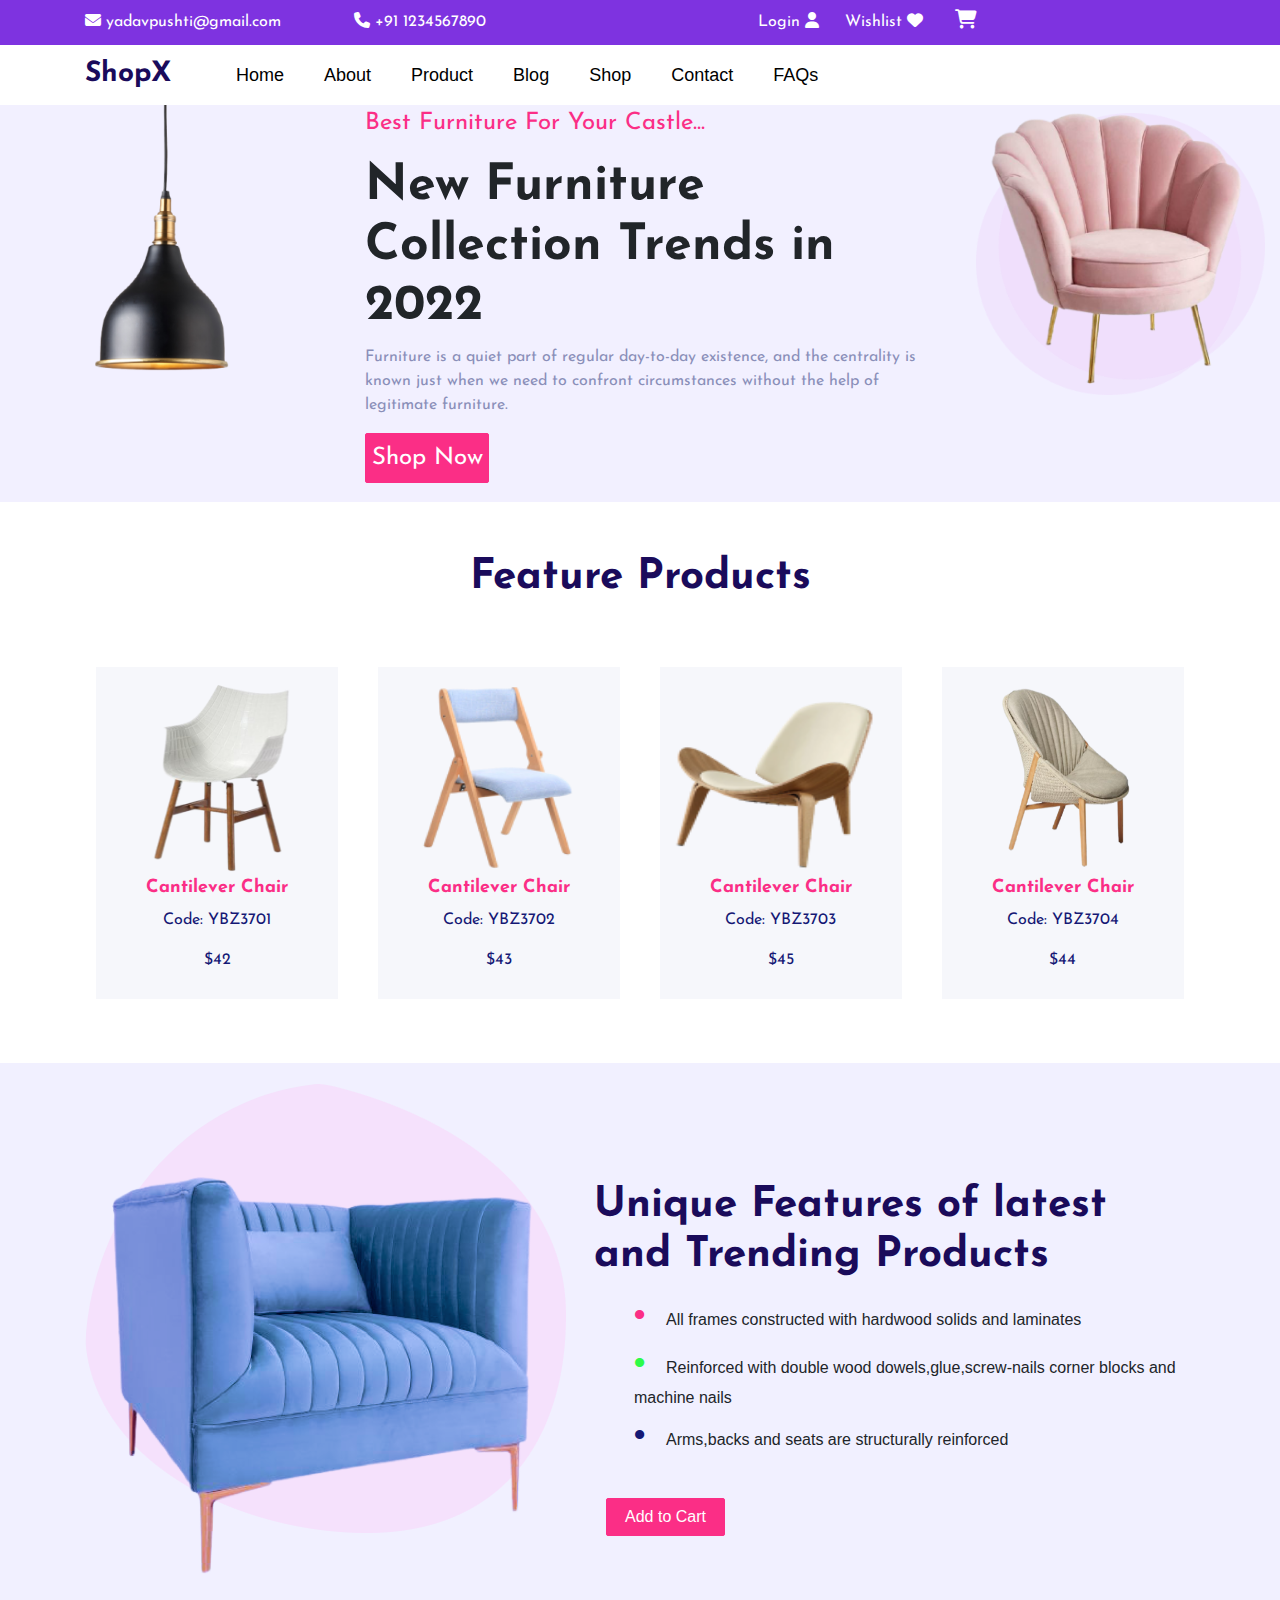
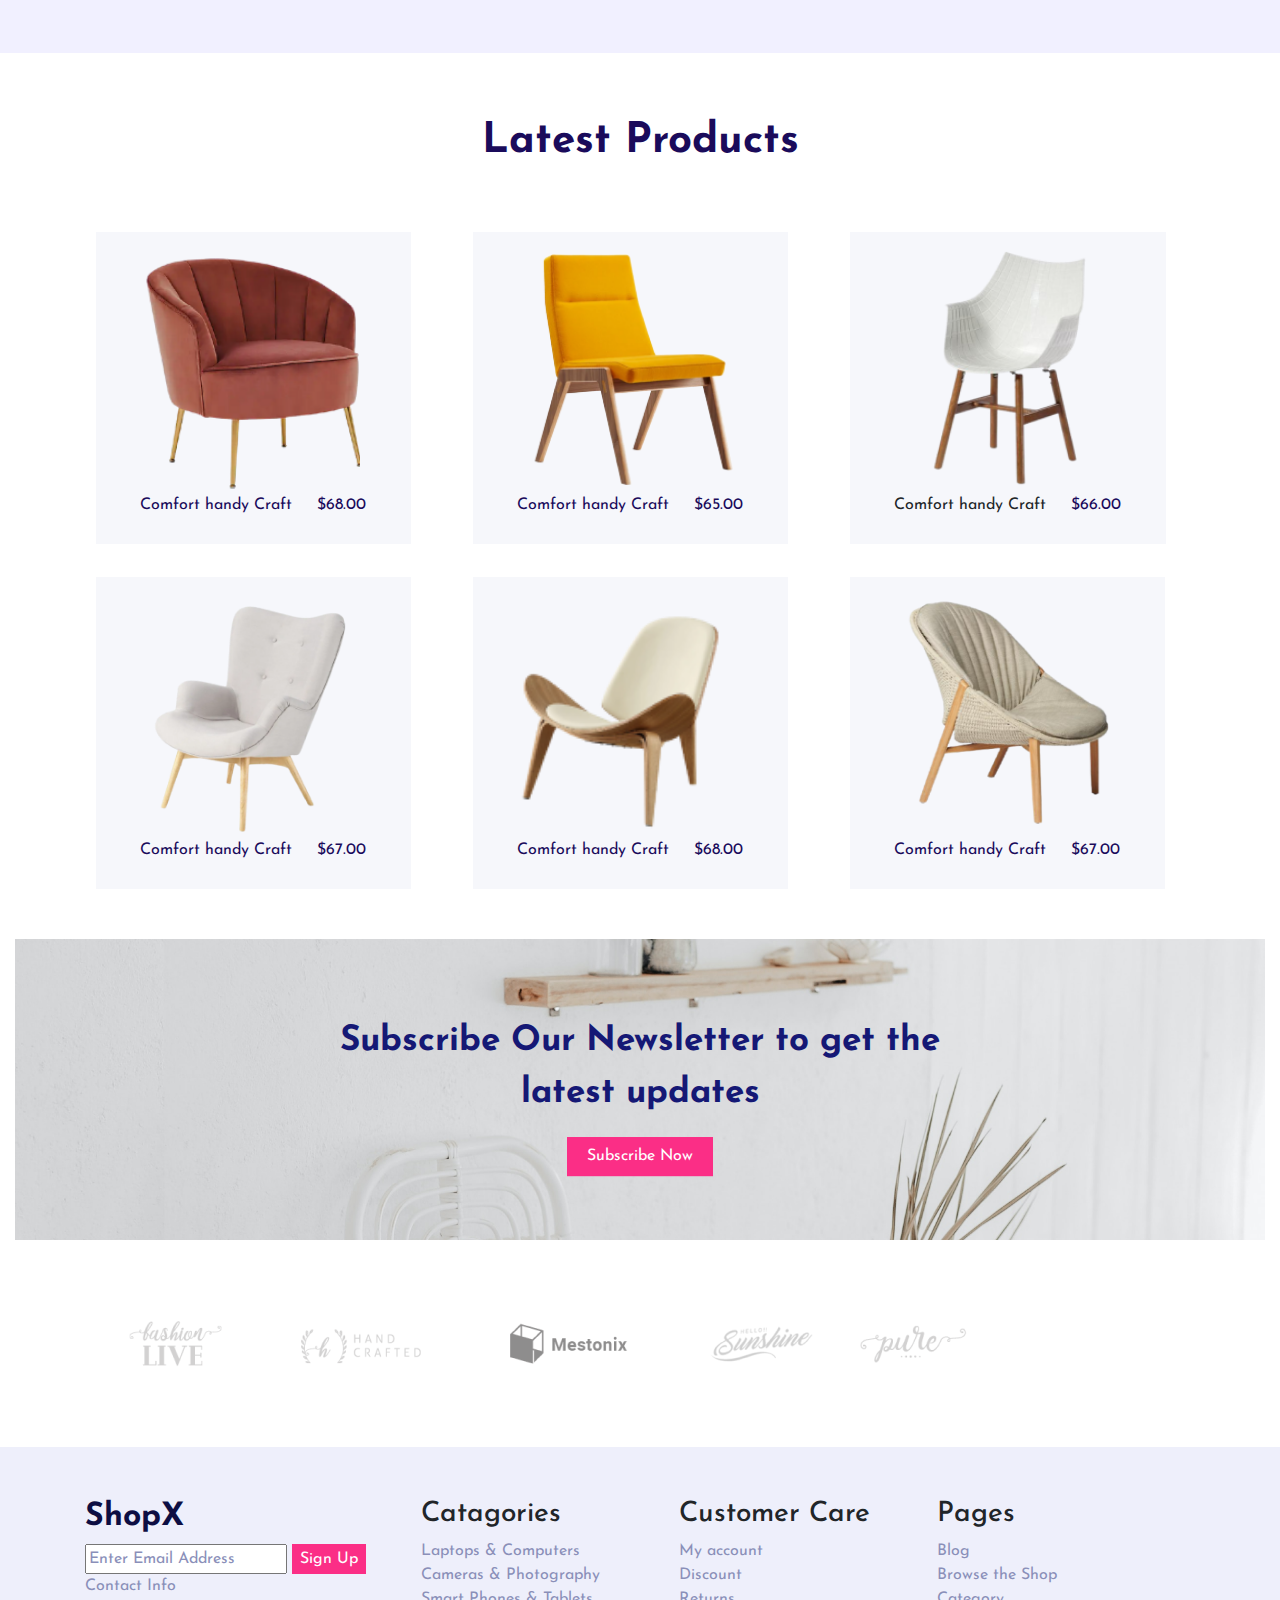
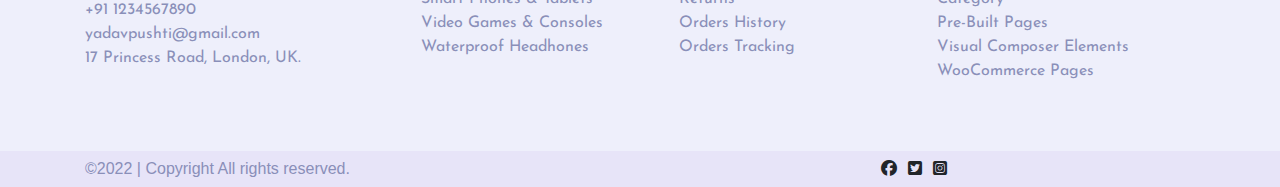
<file: index.html>
<!DOCTYPE html>
    <html lang="en">

    <head>
        <meta charset="UTF-8">
        <meta http-equiv="X-UA-Compatible" content="IE=edge">
        <meta name="viewport" content="width=device-width, initial-scale=1.0">
        <link rel="stylesheet" href="https://cdnjs.cloudflare.com/ajax/libs/font-awesome/6.1.1/css/all.min.css">
        <link rel="stylesheet" href="./styles/style.css">
        <link rel="stylesheet" href="styles/mediaQuery.css">
        <link rel="preconnect" href="https://fonts.googleapis.com">
        <link rel="preconnect" href="https://fonts.gstatic.com" crossorigin>
        <link href="https://fonts.googleapis.com/css2?family=Josefin+Sans&display=swap" rel="stylesheet">
        <link rel="stylesheet" href="https://cdn.jsdelivr.net/npm/bootstrap@4.4.1/dist/css/bootstrap.min.css"
            integrity="sha384-Vkoo8x4CGsO3+Hhxv8T/Q5PaXtkKtu6ug5TOeNV6gBiFeWPGFN9MuhOf23Q9Ifjh" crossorigin="anonymous">
        <title>ShopX</title>
    </head>

    <body>





        
        <div class="navbar-top-main">
            <div class="container">
                <div class="navbar-top">
                    <div class="navbar-top-left">
                        <div class="navbar-top-items item-1">
                            <i class="fa-solid fa-envelope"></i>
                            yadavpushti@gmail.com
                        </div>
                        <div class="navbar-top-items item-2">
                            <i class="fa-solid fa-phone"></i>
                            +91 1234567890
                        </div>
                    </div>
                    <div class="navbar-top-right">
                        <div class="navbar-top-items login">
                            <a href="myaccount.html">Login</a>
                            <i class="fa fa-user" aria-hidden="true"></i>
                        </div>
                        <div class="navbar-top-items wishlist">
                            Wishlist
                            <i class="fa-solid fa-heart"></i>
                        </div>
                        <div class="navbar-top-items cart">
                            <a href="shoppingCart.html"><i class="fa-solid fa-cart-shopping"></i></a>
                        </div>
                    </div>
                </div>
            </div>
        </div>


        <div class="nav-media">
            <a href="index.html" id="active" class="active">ShopX</a>
            <div id="myLinks">
                <a href="aboutUs.html">Home</a>
                <a href="aboutUs.html">About</a>
                <a href="shopGrid.html">Product</a>
                <a href="blog.html">Blog</a>
                <a href="shoppingList.html"> Shop </a>
                <a href="contactUs.html"> Contact</a>
                <a href="faq.html">FAQs</a>
            </div>
            <a href="javascript:void(0);" class="icon" onclick="myFunction()">
            <i class="fa fa-bars"></i>
            </a>
        </div>


        <nav class="navbar-bottom-main">
            <div class="container navbar-bottom">
                <div class="navbar-heading">
                    <a href="index.html"><h3>ShopX</h3></a>
                </div>
                <div class="navbar-bottom-left">
                        <ul>
                            <li><a href="index.html">Home</a></li>
                            <li><a href="aboutUs.html">About</a></li>
                            <li> <a href="shopGrid.html"> Product</a></li>
                            <li>  <a href="blog.html">Blog </a> </li>
                            <li> <a href="shoppingList.html"> Shop </a></li>
                            <li> <a href="contactUs.html"> Contact </a></li>
                            <li><a href="faq.html">FAQs</a></li>
                        </ul>
                </div>
                
            </div>
        </nav>




        <!------------------------------------- MAIN SECTION---------------------------->
        <div class="main">
            <div class="container-fluid main-items">
                <div class="main-lamp">
                    <img max-width="100%" height="300px" src="./assets/images/image 32.png" alt="">
                </div>
                <div class="main-content">
                    <p class="main-para1">Best Furniture For Your Castle...</p>
                    <h2>New Furniture Collection Trends in 2022</h2>
                    <p class="main-para2">Furniture is a quiet part of regular day-to-day existence, and the centrality is
                        known just when
                        we need to confront circumstances without the help of legitimate furniture.</p>
                    <a href="shoppingList.html"><button>Shop Now</button></a>
                </div>
                <div class="main-chair">
                    <img id="pink-chair" max-width="550px" max-height="500px" width="100%" height="100%"
                        src="./assets/images/Shell-Shaped-Armchair-Pink-Velvet-Fabric-One-Seater-Sofa-for-Living-Room 1.png"
                        alt="">
                </div>
            </div>
        </div>


        <!--------------------------- FEATURE PRODUCTS------------------ -->
        <div class="feature-products">
            <h2>Feature Products</h2>
            <div class="container feature-products-items">

                <div class="products products-left">
                    <img width="220px" height="200px" src="./assets/images/lp3.png" alt="">
                    <h3>Cantilever Chair</h3>
                    <p>Code: YBZ3701</p>
                    <p>$42</p>
                </div>
                <div class="products products-left">
                    <img width="220px" height="200px" src="./assets/images/image 1169.png" alt="">
                    <h3>Cantilever Chair</h3>
                    <p>Code: YBZ3702</p>
                    <p>$43</p>
                </div>
                <div class="products products-right">
                    <img width="220px" height="200px" src="./assets/images/lp5.png" alt="">
                    <h3>Cantilever Chair</h3>
                    <p>Code: YBZ3703</p>
                    <p>$45</p>
                </div>
                <div class="products products-right">
                    <img width="220px" height="200px" src="./assets/images/lp6.png" alt="">
                    <h3>Cantilever Chair</h3>
                    <p>Code: YBZ3704</p>
                    <p>$44</p>
                </div>

            </div>
        </div>



        <!---------------------------------- UNIQUE FEATURES ------------------------------------->
        <div class="unique-features">
            <div class="container unique-feature-items">
                <div class="uf-image">
                    <img src="./assets/images/Home-Stylish-Club-Sofa-Chair-Pleated-Sofa-Armchair-with-Golden-Legs 1.png"
                        alt="">
                </div>
                <div class="uf-details">
                    <h2>Unique Features of latest and Trending Products</h2>
                    <ul>
                        <li id="bullet1">All frames constructed with hardwood solids and laminates</li>
                        <li id="bullet2">Reinforced with double wood dowels,glue,screw-nails corner blocks and machine nails
                        </li>
                        <li id="bullet3">Arms,backs and seats are structurally reinforced</li>
                    </ul><br>
                    <button>Add to Cart</button>
                </div>
            </div>
        </div>


        <!---------------------------------- LATEST PRODUCTS------------------------ -->
        <div class="latest-products">
            <h2>Latest Products</h2>
            <div class="container latest-products-items">
                <div class="lp-items">
                    <div class="products1 lp-items1">
                        <div class="lp-img">
                            <img src="./assets/images/lp1.png" alt="">

                        </div>
                        <div class="lp-text">
                            <div class="lp-text-name">
                                <p>Comfort handy Craft</p>
                            </div>
                            <div class="lp-text-price">
                                <p>$68.00</p>
                            </div>
                        </div>
                    </div>
                    <div class="products1 lp-items1">
                        <div class="lp-img">
                            <img src="./assets/images/lp2.png" alt="">

                        </div>
                        <div class="lp-text">
                            <div class="lp-text-name">
                                <p>Comfort handy Craft</p>
                            </div>
                            <div class="lp-text-price">
                                <p>$65.00</p>
                            </div>
                        </div>

                    </div>
                    <div class="products1 lp-items2">
                        <div class="lp-img">
                            <img src="./assets/images/lp3.png" alt="">

                        </div>
                        <div class="lp-text">
                            <div class="fp-text-name">
                                <p>Comfort handy Craft</p>
                            </div>
                            <div class="lp-text-price">
                                <p>$66.00</p>
                            </div>
                        </div>

                    </div>
                </div>
                <div class="lp-items">
                    <div class="products2 lp-items2">
                        <div class="lp-img">
                            <img src="./assets/images/lp4.png" alt="">

                        </div>
                        <div class="lp-text">
                            <div class="lp-text-name">
                                <p>Comfort handy Craft</p>
                            </div>
                            <div class="lp-text-price">
                                <p>$67.00</p>
                            </div>
                        </div>

                    </div>
                    <div class="products2 lp-items3">
                        <div class="lp-img">
                            <img src="./assets/images/lp5.png" alt="">

                        </div>
                        <div class="lp-text">
                            <div class="lp-text-name">
                                <p>Comfort handy Craft</p>
                            </div>
                            <div class="lp-text-price">
                                <p>$68.00</p>
                            </div>
                        </div>

                    </div>
                    <div class="products2 lp-items3">
                        <div class="lp-img">
                            <img src="./assets/images/lp6.png" alt="">

                        </div>
                        <div class="lp-text">
                            <div class="lp-text-name">
                                <p>Comfort handy Craft</p>
                            </div>
                            <div class="lp-text-price">
                                <p>$67.00</p>
                            </div>
                        </div>

                    </div>
                </div>


            </div>
        </div>

        <div class="newsletter">
            <div class="container-fluid newsletter-items">
                <img src="./assets/images/newsletter (1).png" alt="">
                <div class="centered newsletter-text">
                    <p>Subscribe Our Newsletter to get the latest updates</p>
                    <button>Subscribe Now</button>
                </div>
            </div>
        </div>

        <!------------------------------------- HOME PAGE BOTTOM------------------------------------------------------ -->
        <div class="home-bottom">
            <div class="container home-last-image">
                <img style="max-width: 100%;" src="./assets/images/image 1174.png" alt="">
            </div>

        </div>



        <!----------------------------------- FOOTER ---------------------------------->
        <div class="top-footer">
            <div class="container footer-items">
                <div class="footer1">
                    <h1>ShopX</h1>
                    <ul class="footer-list">
                        <li><input type="text" id="name" value="Enter Email Address">
                            <input id="footer-btn" class="sign-up" type="button" value="Sign Up">
                        </li>
                        <li>Contact Info</li>
                        <li>+91 1234567890</li>
                        <li>yadavpushti@gmail.com</li>
                        <li>17 Princess Road, London, UK.</li>
                    </ul>
                </div>
                <div class="footer2">
                    <h3>Catagories</h3>
                    <ul class="footer-list">
                        <li>Laptops & Computers</li>
                        <li>Cameras & Photography</li>
                        <li>Smart Phones & Tablets</li>
                        <li>Video Games & Consoles</li>
                        <li>Waterproof Headhones</li>
                    </ul>
                </div>
                <div class="footer3">
                    <h3>Customer Care</h3>
                    <ul class="footer-list">
                        <li>My account</li>
                        <li>Discount</li>
                        <li>Returns</li>
                        <li>Orders History</li>
                        <li>Orders Tracking</li>
                    </ul>
                </div>
                <div class="footer4">
                    <h3>Pages</h3>
                    <ul class="footer-list">
                        <li>Blog</li>
                        <li>Browse the Shop</li>
                        <li>Category</li>
                        <li>Pre-Built Pages</li>
                        <li>Visual Composer Elements</li>
                        <li>WooCommerce Pages</li>
                    </ul>
                </div>
            </div>
        </div>

        <footer class="footer">
            <div class="container footer-bottom-items">
                <div class="fb1">
                    <span>&copy;2022 | Copyright All rights reserved.</span>
                </div>
                <div class="fb2">
                    <i class="fa-brands fa-facebook"></i>

                    <!-- Twitter -->
                    <i class="fa-brands fa-twitter-square"></i>

                    <!-- Google -->
                    <i class="fa-brands fa-instagram-square"></i>
                </div>

            </div>

        </footer>

        <!--------------------------- HAMBURGER ----------------------------- -->

        <script>
            function myFunction() {
            var x = document.getElementById("myLinks");
            if (x.style.display === "block") {
                x.style.display = "none";
            } else {
                x.style.display = "block";
            }
            }
            </script>
            

    </body>
</file>
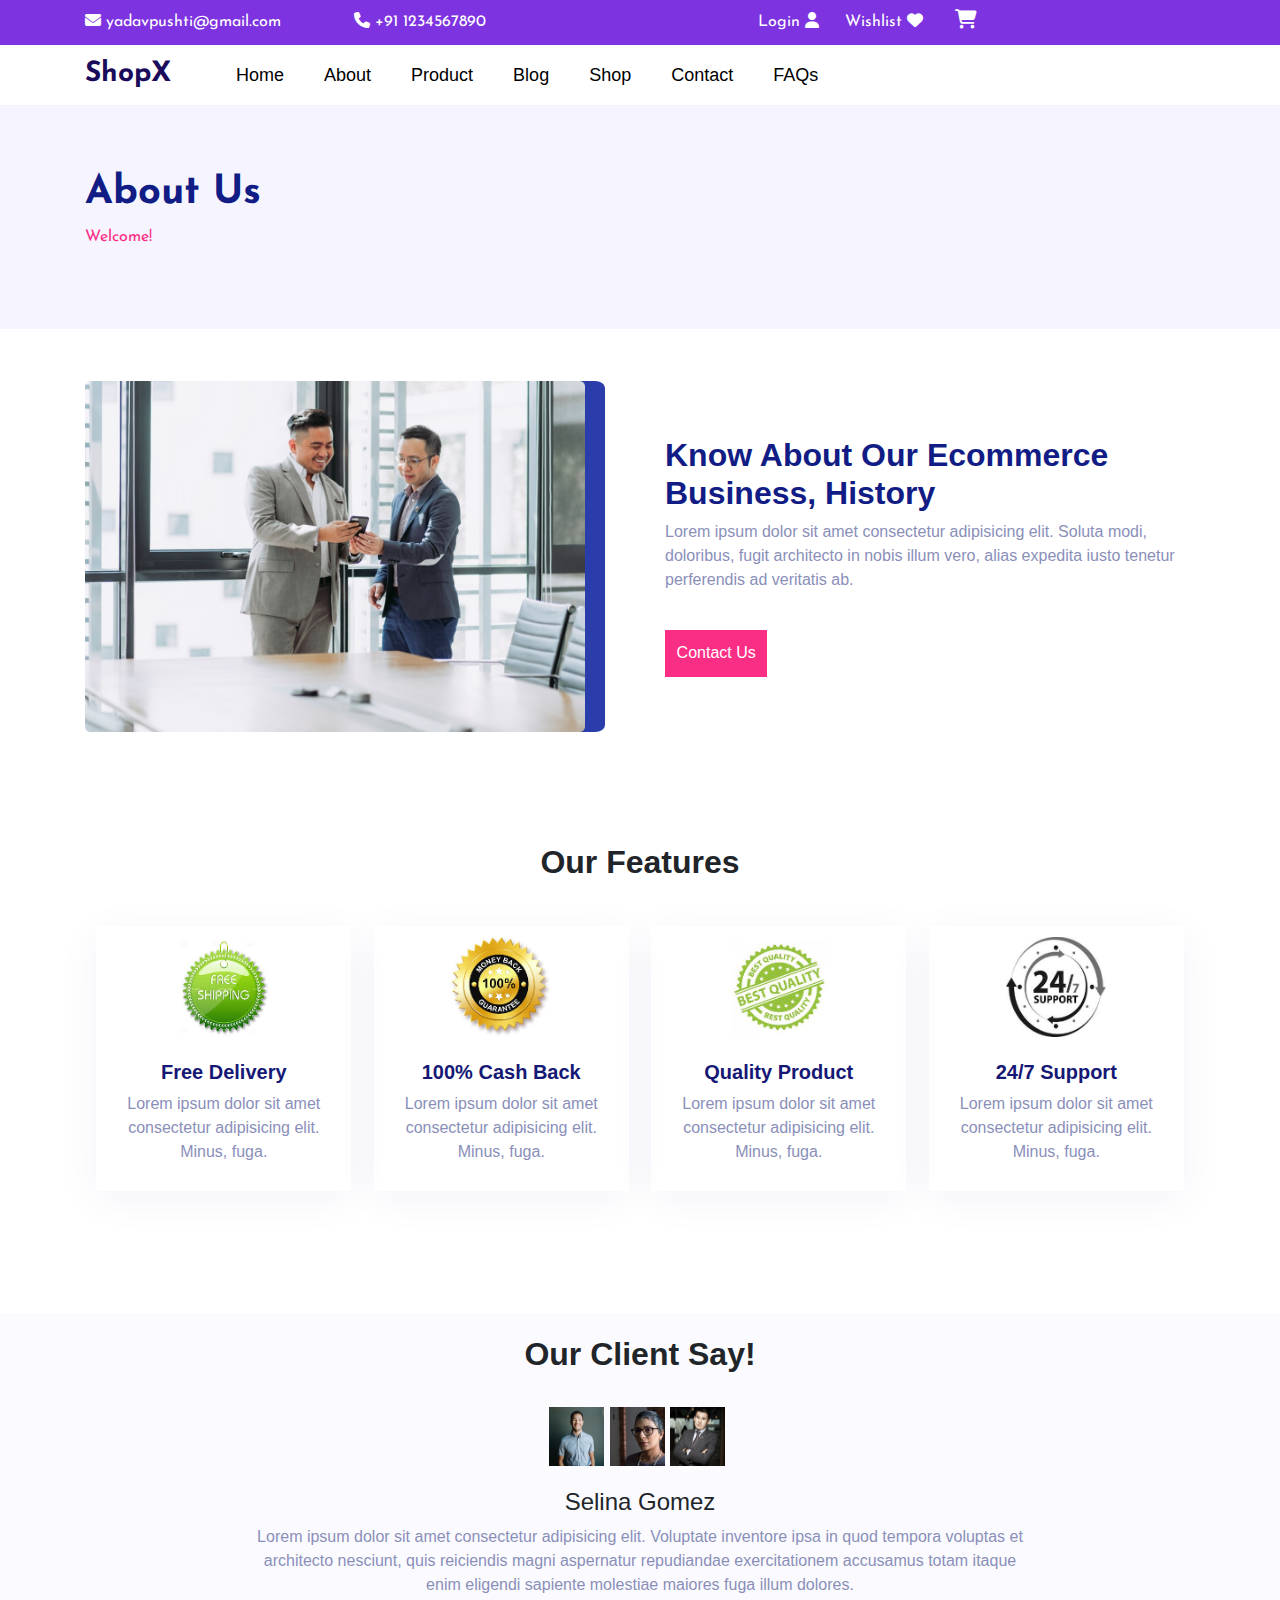
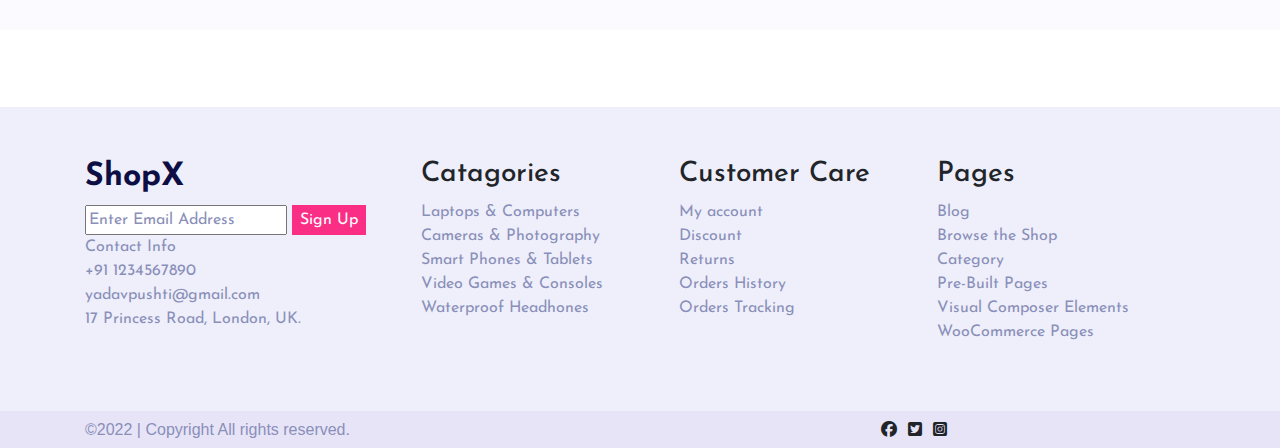
<file: aboutUs.html>
<!DOCTYPE html>
<html lang="en">

<head>
    <meta charset="UTF-8">
    <meta http-equiv="X-UA-Compatible" content="IE=edge">
    <meta name="viewport" content="width=device-width, initial-scale=1.0">
    <link rel="stylesheet" href="https://cdnjs.cloudflare.com/ajax/libs/font-awesome/6.1.1/css/all.min.css">
    <link rel="stylesheet" href="./styles/style.css">
    <link rel="stylesheet" href="styles/mediaQuery.css">
    <link rel="preconnect" href="https://fonts.googleapis.com">
    <link rel="preconnect" href="https://fonts.gstatic.com" crossorigin>
    <link href="https://fonts.googleapis.com/css2?family=Josefin+Sans&display=swap" rel="stylesheet">
    <link rel="stylesheet" href="https://cdn.jsdelivr.net/npm/bootstrap@4.4.1/dist/css/bootstrap.min.css"
        integrity="sha384-Vkoo8x4CGsO3+Hhxv8T/Q5PaXtkKtu6ug5TOeNV6gBiFeWPGFN9MuhOf23Q9Ifjh" crossorigin="anonymous">
    <title>About Us</title>
</head>

<body>

    <div class="navbar-top-main">
        <div class="container">
            <div class="navbar-top">
                <div class="navbar-top-left">
                    <div class="navbar-top-items item-1">
                        <i class="fa-solid fa-envelope"></i>
                        yadavpushti@gmail.com
                    </div>
                    <div class="navbar-top-items item-2">
                        <i class="fa-solid fa-phone"></i>
                        +91 1234567890
                    </div>
                </div>
                <div class="navbar-top-right">
                    <div class="navbar-top-items login">
                        <a href="myaccount.html">Login</a>
                        <i class="fa fa-user" aria-hidden="true"></i>
                    </div>
                    <div class="navbar-top-items wishlist">
                        Wishlist
                        <i class="fa-solid fa-heart"></i>
                    </div>
                    <div class="navbar-top-items cart">
                        <a href="shoppingCart.html"><i class="fa-solid fa-cart-shopping"></i></a>
                    </div>
                </div>
            </div>
        </div>
    </div>



    <div class="nav-media">
        <a href="index.html" id="active" class="active">ShopX</a>
        <div id="myLinks">
            <a href="aboutUs.html">Home</a>
            <a href="aboutUs.html">About</a>
            <a href="shopGrid.html">Product</a>
            <a href="blog.html">Blog</a>
            <a href="shoppingList.html"> Shop </a>
            <a href="contactUs.html"> Contact</a>
            <a href="faq.html">FAQs</a>
        </div>
        <a href="javascript:void(0);" class="icon" onclick="myFunction()">
        <i class="fa fa-bars"></i>
        </a>
    </div>





    <nav class="navbar-bottom-main">
        <div class="container navbar-bottom">
            <div class="navbar-heading">
                <a href="index.html"><h3>ShopX</h3></a>
            </div>
            <div class="navbar-bottom-left">
                <div>
                    <ul>
                        <li><a href="index.html">Home</a></li>
                        <li><a href="aboutUs.html">About</a></li>
                        <li> <a href="shopGrid.html"> Product</a></li>
                        <li>  <a href="blog.html">Blog </a> </li>
                        <li> <a href="shoppingList.html"> Shop </a></li>
                        <li> <a href="contactUs.html"> Contact </a></li>
                        <li><a href="faq.html">FAQs</a></li>
                    </ul>
                </div>
            </div>
            
        </div>
    </nav>


    <!------------------------------- MAIN CONTENT -------------------------------->
    <div class="aboutUs-top">
        <div class="container aboutUs-top-content">
            <h1>About Us</h1>
            <p>Welcome!</p>
        </div>
    </div>

    <div class="aboutus-main1">
        <div class="container aboutus-main1-content">
            <div class="aboutus-main1-img">
                <img style="height: 100%; max-width:500px; width: 100%;" src="./assets/images/aboutusImage.png" alt="">
            </div>
            <div class="aboutus-main1-text">
                <h2>Know About Our Ecommerce Business, History</h2>
                <p>Lorem ipsum dolor sit amet consectetur adipisicing elit. Soluta modi, doloribus, fugit architecto in nobis illum vero, alias expedita iusto tenetur perferendis ad veritatis ab.</p>
                <a href="contactUs.html"><button>Contact Us</button></a>
            </div>
        </div>
    </div>

    <div class="aboutus-main2">
        <div class="container aboutus-main2-content">
            <h2>Our Features</h2>
            <div class="our-features">
                <div class="our-features-items">
                    <img src="./assets/images/freedelievery.jpeg" alt="">
                    <h5>Free Delivery</h5>
                    <p>Lorem ipsum dolor sit amet consectetur adipisicing elit. Minus, fuga.</p>
                </div>
                <div class="our-features-items">
                    <img src="./assets/images/cashback.jpeg" alt="">
                    <h5>100% Cash Back</h5>
                    <p>Lorem ipsum dolor sit amet consectetur adipisicing elit. Minus, fuga.</p>
                </div>
                <div class="our-features-items">
                    <img src="./assets/images/qualityproduct.jpeg" alt="">
                    <h5>Quality Product</h5>
                    <p>Lorem ipsum dolor sit amet consectetur adipisicing elit. Minus, fuga.</p>
                </div>
                <div class="our-features-items">
                    <img src="./assets/images/support.jpeg" alt="">
                    <h5>24/7 Support</h5>
                    <p>Lorem ipsum dolor sit amet consectetur adipisicing elit. Minus, fuga.</p>
                </div>
            </div>
        </div>
    </div>

    <div class="aboutus-main3">
        <div class="container aboutus-main3-content">
            <h2>Our Client Say!</h2>
            <div class="client-images">
                    <img src="./assets/images/client1.png" alt="">
                    <img src="./assets/images/client2.png" alt="">
                    <img src="./assets/images/client3.png" alt="">
            </div>
            <h4>Selina Gomez</h4>
            <p>Lorem ipsum dolor sit amet consectetur adipisicing elit. Voluptate inventore ipsa in quod tempora voluptas et architecto nesciunt, quis reiciendis magni aspernatur repudiandae exercitationem accusamus totam itaque enim eligendi sapiente molestiae maiores fuga illum dolores.</p>
        </div>
    </div>





    <!------------------------------------------------ FOOTER --------------------------------------------------->
    <div class="top-footer">
        <div class="container footer-items">
            <div class="footer1">
                <h1>ShopX</h1>
                <ul class="footer-list">
                    <li><input type="text" id="name" value="Enter Email Address">
                        <input id="footer-btn" class="sign-up" type="button" value="Sign Up">
                    </li>
                    <li>Contact Info</li>
                    <li>+91 1234567890</li>
                    <li>yadavpushti@gmail.com</li>
                    <li>17 Princess Road, London, UK.</li>
                </ul>
            </div>
            <div class="footer2">
                <h3>Catagories</h3>
                <ul class="footer-list">
                    <li>Laptops & Computers</li>
                    <li>Cameras & Photography</li>
                    <li>Smart Phones & Tablets</li>
                    <li>Video Games & Consoles</li>
                    <li>Waterproof Headhones</li>
                </ul>
            </div>
            <div class="footer3">
                <h3>Customer Care</h3>
                <ul class="footer-list">
                    <li>My account</li>
                    <li>Discount</li>
                    <li>Returns</li>
                    <li>Orders History</li>
                    <li>Orders Tracking</li>
                </ul>
            </div>
            <div class="footer4">
                <h3>Pages</h3>
                <ul class="footer-list">
                    <li>Blog</li>
                    <li>Browse the Shop</li>
                    <li>Category</li>
                    <li>Pre-Built Pages</li>
                    <li>Visual Composer Elements</li>
                    <li>WooCommerce Pages</li>
                </ul>
            </div>
        </div>
    </div>

    <footer class="footer">
        <div class="container footer-bottom-items">
            <div class="fb1">
                <span>&copy;2022 | Copyright All rights reserved.</span>
            </div>
            <div class="fb2">
                <i class="fa-brands fa-facebook"></i>

                <!-- Twitter -->
                <i class="fa-brands fa-twitter-square"></i>

                <!-- Google -->
                <i class="fa-brands fa-instagram-square"></i>
            </div>

        </div>

    </footer>



    <!--------------------------- HAMBURGER ----------------------------- -->

    <script>
        function myFunction() {
        var x = document.getElementById("myLinks");
        if (x.style.display === "block") {
            x.style.display = "none";
        } else {
            x.style.display = "block";
        }
        }
        </script>
        



</body>
</file>
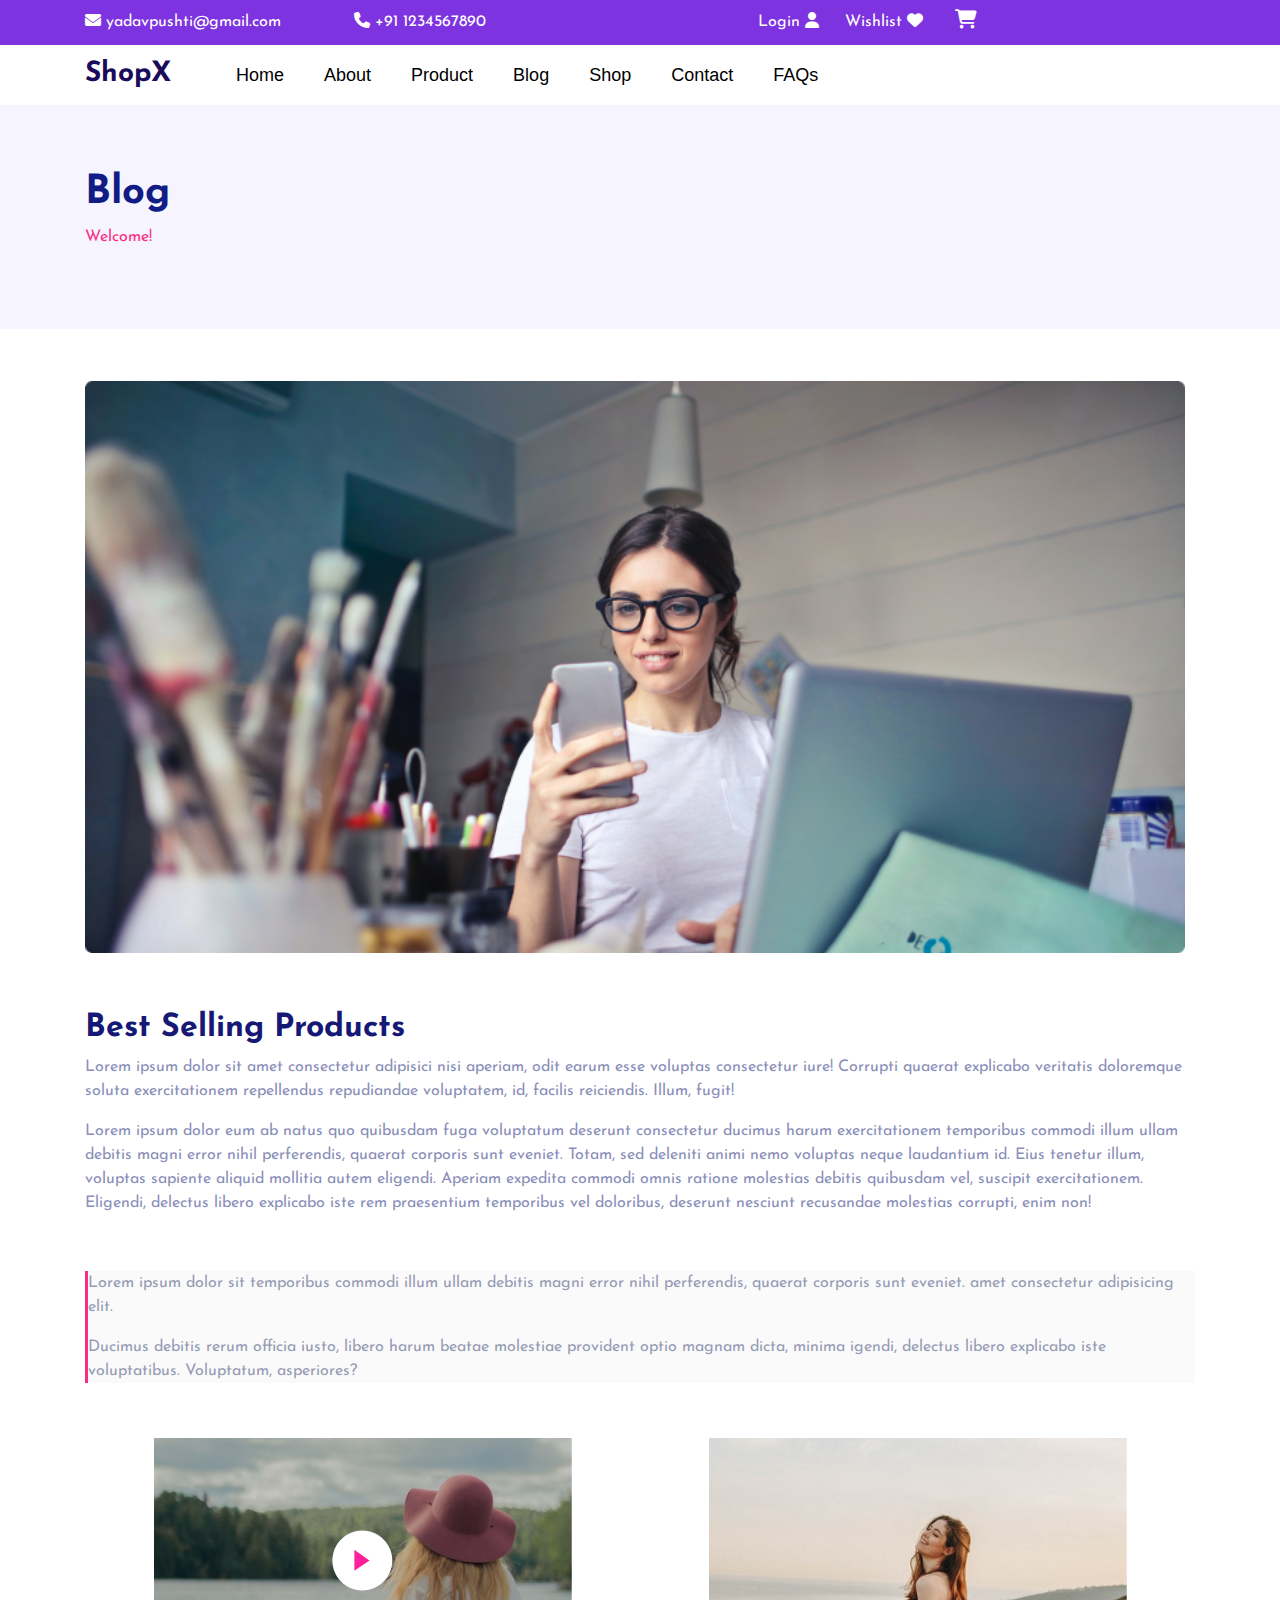
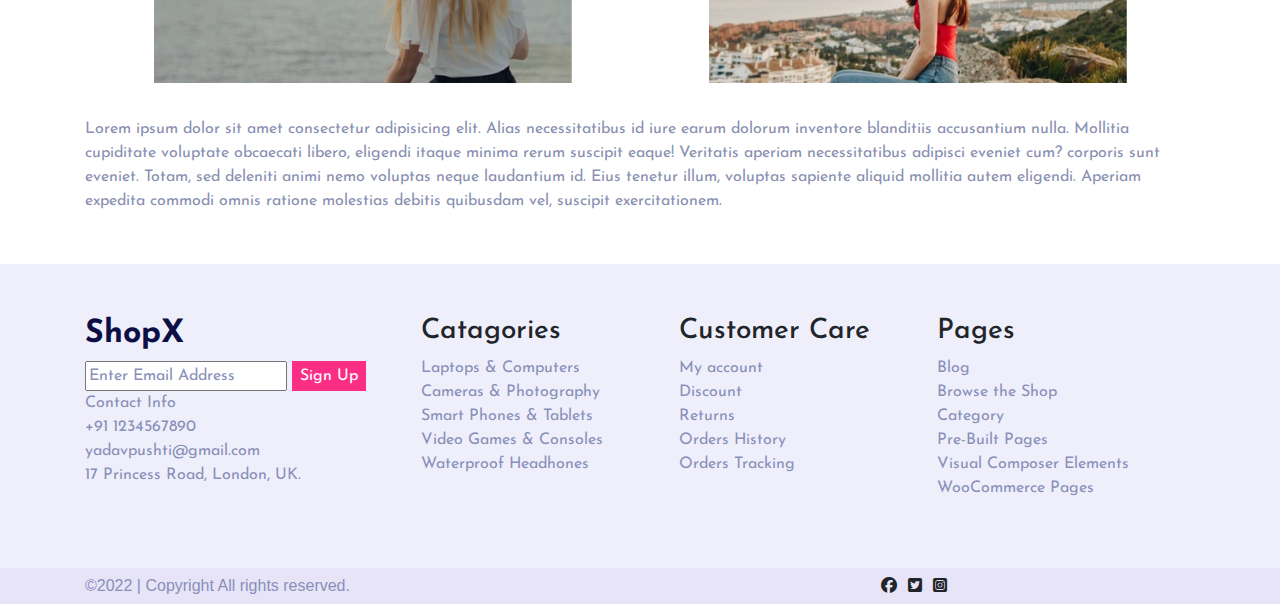
<file: blog.html>
<!DOCTYPE html>
<html lang="en">

<head>
    <meta charset="UTF-8">
    <meta http-equiv="X-UA-Compatible" content="IE=edge">
    <meta name="viewport" content="width=device-width, initial-scale=1.0">
    <link rel="stylesheet" href="https://cdnjs.cloudflare.com/ajax/libs/font-awesome/6.1.1/css/all.min.css">
    <link rel="stylesheet" href="./styles/style.css">
    <link rel="stylesheet" href="styles/mediaQuery.css">
    <link rel="preconnect" href="https://fonts.googleapis.com">
    <link rel="preconnect" href="https://fonts.gstatic.com" crossorigin>
    <link href="https://fonts.googleapis.com/css2?family=Josefin+Sans&display=swap" rel="stylesheet">
    <link rel="stylesheet" href="https://cdn.jsdelivr.net/npm/bootstrap@4.4.1/dist/css/bootstrap.min.css"
        integrity="sha384-Vkoo8x4CGsO3+Hhxv8T/Q5PaXtkKtu6ug5TOeNV6gBiFeWPGFN9MuhOf23Q9Ifjh" crossorigin="anonymous">
    <title>Blog</title>
</head>

<body>

    <div class="navbar-top-main">
        <div class="container">
            <div class="navbar-top">
                <div class="navbar-top-left">
                    <div class="navbar-top-items item-1">
                        <i class="fa-solid fa-envelope"></i>
                        yadavpushti@gmail.com
                    </div>
                    <div class="navbar-top-items item-2">
                        <i class="fa-solid fa-phone"></i>
                        +91 1234567890
                    </div>
                </div>
                <div class="navbar-top-right">
                    <div class="navbar-top-items login">
                        <a href="myaccount.html">Login</a>
                        <i class="fa fa-user" aria-hidden="true"></i>
                    </div>
                    <div class="navbar-top-items wishlist">
                        Wishlist
                        <i class="fa-solid fa-heart"></i>
                    </div>
                    <div class="navbar-top-items cart">
                        <a href="shoppingCart.html"><i class="fa-solid fa-cart-shopping"></i></a>
                    </div>
                </div>
            </div>
        </div>
    </div>


    <div class="nav-media">
        <a href="index.html" id="active" class="active">ShopX</a>
        <div id="myLinks">
            <a href="aboutUs.html">Home</a>
            <a href="aboutUs.html">About</a>
            <a href="shopGrid.html">Product</a>
            <a href="blog.html">Blog</a>
            <a href="shoppingList.html"> Shop </a>
            <a href="contactUs.html"> Contact</a>
            <a href="faq.html">FAQs</a>
        </div>
        <a href="javascript:void(0);" class="icon" onclick="myFunction()">
        <i class="fa fa-bars"></i>
        </a>
    </div>







    <nav class="navbar-bottom-main">
        <div class="container navbar-bottom">
            <div class="navbar-heading">
                <a href="index.html"><h3>ShopX</h3></a>
            </div>
            <div class="navbar-bottom-left">
                <div>
                    <ul>
                        <li><a href="index.html">Home</a></li>
                        <li><a href="aboutUs.html">About</a></li>
                        <li> <a href="shopGrid.html"> Product</a></li>
                        <li>  <a href="blog.html">Blog </a> </li>
                        <li> <a href="shoppingList.html"> Shop </a></li>
                        <li> <a href="contactUs.html"> Contact </a></li>
                        <li><a href="faq.html">FAQs</a></li>
                    </ul>
                </div>
            </div>
            
        </div>
    </nav>

    <!-------------------- BLOG TOP------------------------------------------------------- -->
    <div class="blog-top">
        <div class="container blog-top-content">
            <h1>Blog</h1>
            <p>Welcome!</p>
        </div>
    </div>

    <div class="blog-main">
        <div class="container blog-main-content">
            <div class="main-img">
                <img src="./assets/images/blog1.png" alt="">
            </div>
            <div class="main-content1">
                <h2>Best Selling Products</h2>
                <p>Lorem ipsum dolor sit amet consectetur adipisici nisi aperiam, odit earum esse voluptas consectetur
                    iure! Corrupti quaerat explicabo veritatis doloremque soluta exercitationem repellendus repudiandae
                    voluptatem, id, facilis reiciendis. Illum, fugit!
                </p>
                <p>Lorem ipsum dolor eum ab natus quo quibusdam fuga voluptatum deserunt consectetur ducimus harum
                    exercitationem temporibus commodi illum ullam debitis magni error nihil perferendis, quaerat
                    corporis sunt eveniet. Totam, sed deleniti animi nemo voluptas neque laudantium id. Eius tenetur
                    illum, voluptas sapiente aliquid mollitia autem eligendi. Aperiam expedita commodi omnis ratione
                    molestias debitis quibusdam vel, suscipit exercitationem. Eligendi, delectus libero explicabo iste
                    rem praesentium temporibus vel doloribus, deserunt nesciunt recusandae molestias corrupti, enim non!
                </p>

            </div>
            <div class="main-content2">
                <p>Lorem ipsum dolor sit temporibus commodi illum ullam debitis magni error nihil perferendis, quaerat
                    corporis sunt eveniet. amet consectetur adipisicing elit. 
                </p>
                <p>
                    Ducimus debitis rerum officia iusto, libero
                    harum beatae molestiae provident optio magnam dicta, minima igendi, delectus libero explicabo iste voluptatibus. Voluptatum, asperiores?
                </p>
            </div>
           

            <div class="main-content3">
                <div class="main-content3-img">
                    <div class="main-content3-img-left">
                        <img src="./assets/images/blog2.png" alt="">
                    </div>
                    <div class="main-content3-img-right">
                        <img src="./assets/images/blog3.png" alt="">
                    </div>
                </div>
                <div class="main-content3-content">
                    <p>Lorem ipsum dolor sit amet consectetur adipisicing elit. Alias necessitatibus id iure earum
                        dolorum inventore blanditiis accusantium nulla. Mollitia cupiditate voluptate obcaecati
                        libero, eligendi itaque minima rerum suscipit eaque! Veritatis aperiam necessitatibus
                        adipisci eveniet cum? corporis sunt eveniet. Totam, sed deleniti animi nemo voluptas neque laudantium id. Eius tenetur
                        illum, voluptas sapiente aliquid mollitia autem eligendi. Aperiam expedita commodi omnis ratione
                        molestias debitis quibusdam vel, suscipit exercitationem.
                    </p>

                </div>
            </div>
        </div>
    </div>

    <!---------------------------------------- FOOTER -------------------------------------->
    <div class="top-footer">
        <div class="container footer-items">
            <div class="footer1">
                <h1>ShopX</h1>
                <ul class="footer-list">
                    <li><input type="text" id="name" value="Enter Email Address">
                        <input id="footer-btn" class="sign-up" type="button" value="Sign Up">
                    </li>
                    <li>Contact Info</li>
                    <li>+91 1234567890</li>
                    <li>yadavpushti@gmail.com</li>
                    <li>17 Princess Road, London, UK.</li>
                </ul>
            </div>
            <div class="footer2">
                <h3>Catagories</h3>
                <ul class="footer-list">
                    <li>Laptops & Computers</li>
                    <li>Cameras & Photography</li>
                    <li>Smart Phones & Tablets</li>
                    <li>Video Games & Consoles</li>
                    <li>Waterproof Headhones</li>
                </ul>
            </div>
            <div class="footer3">
                <h3>Customer Care</h3>
                <ul class="footer-list">
                    <li>My account</li>
                    <li>Discount</li>
                    <li>Returns</li>
                    <li>Orders History</li>
                    <li>Orders Tracking</li>
                </ul>
            </div>
            <div class="footer4">
                <h3>Pages</h3>
                <ul class="footer-list">
                    <li>Blog</li>
                    <li>Browse the Shop</li>
                    <li>Category</li>
                    <li>Pre-Built Pages</li>
                    <li>Visual Composer Elements</li>
                    <li>WooCommerce Pages</li>
                </ul>
            </div>
        </div>
    </div>

    <footer class="footer">
        <div class="container footer-bottom-items">
            <div class="fb1">
                <span>&copy;2022 | Copyright All rights reserved.</span>
            </div>
            <div class="fb2">
                <i class="fa-brands fa-facebook"></i>

                <!-- Twitter -->
                <i class="fa-brands fa-twitter-square"></i>

                <!-- Google -->
                <i class="fa-brands fa-instagram-square"></i>
            </div>

        </div>

    </footer>


    <!--------------------------- HAMBURGER ----------------------------- -->

    <script>
        function myFunction() {
        var x = document.getElementById("myLinks");
        if (x.style.display === "block") {
            x.style.display = "none";
        } else {
            x.style.display = "block";
        }
        }
        </script>
        

</body>

</html>
</file>
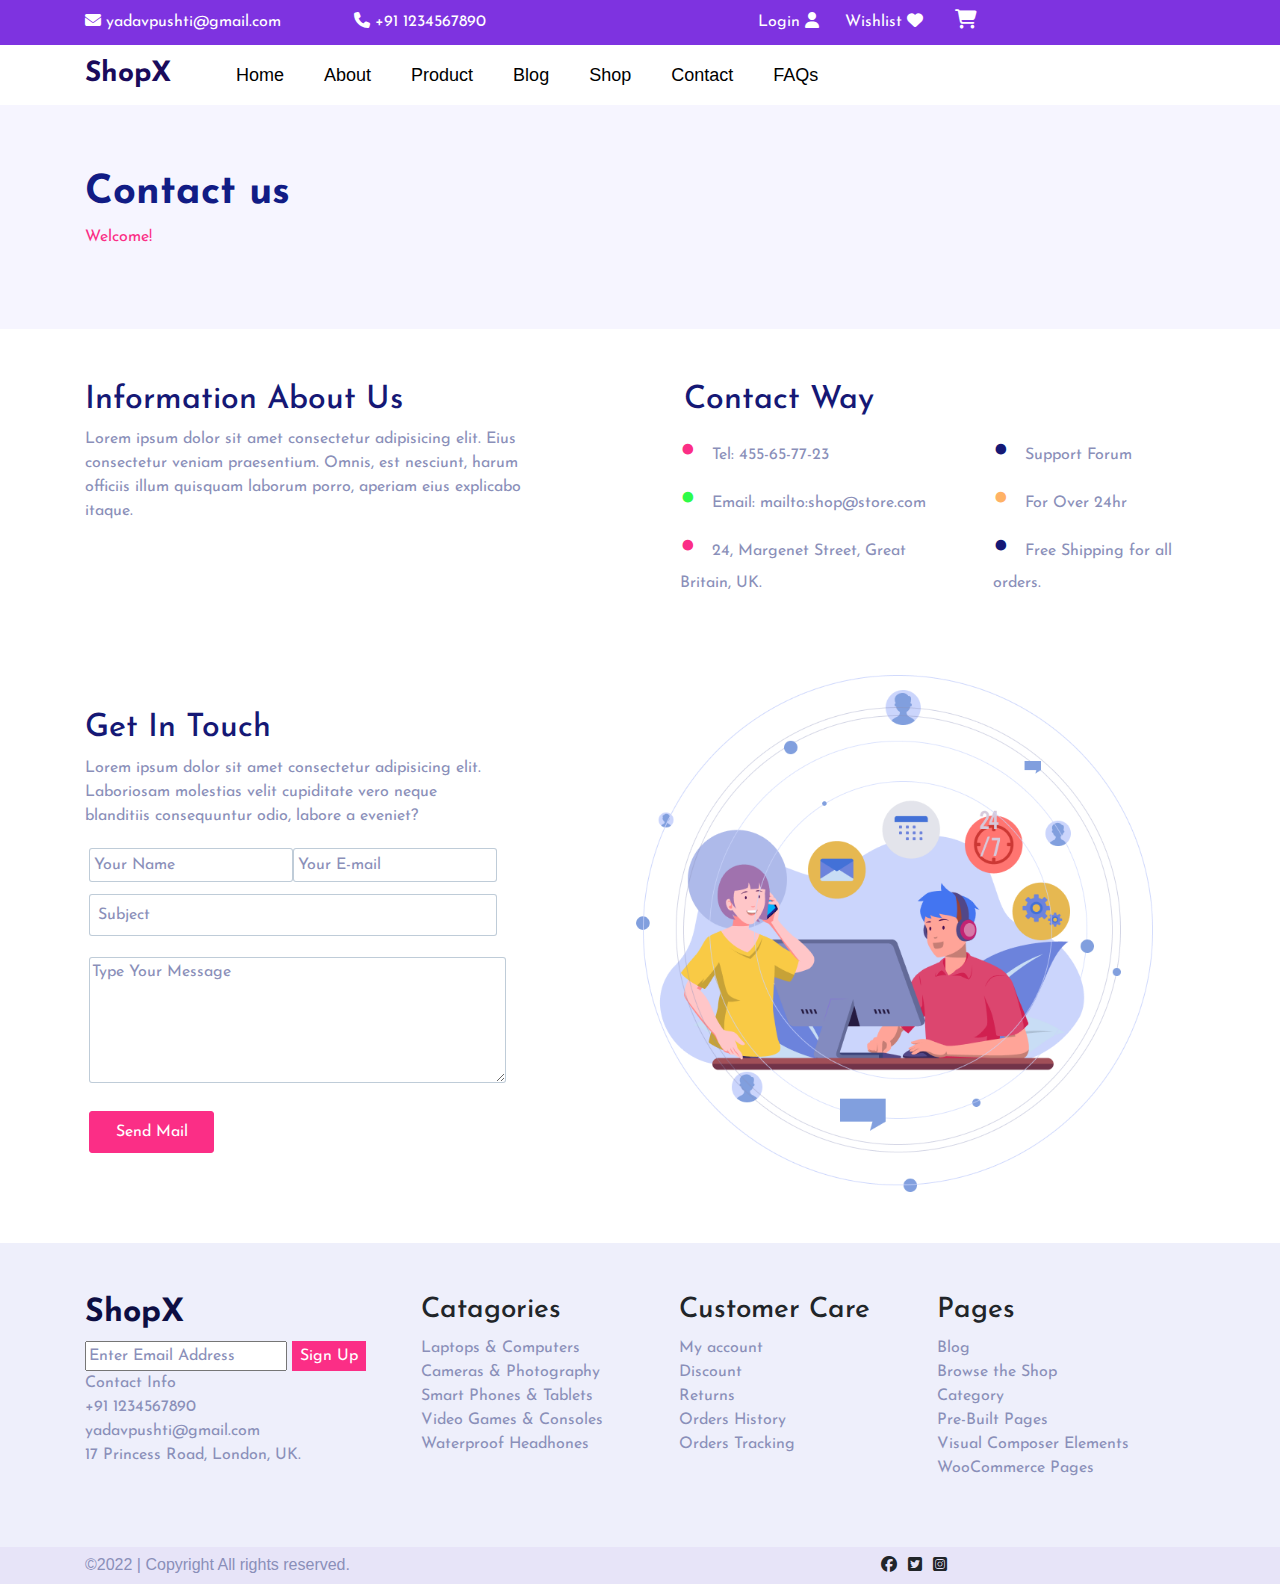
<file: contactUs.html>
<!DOCTYPE html>
<html lang="en">
<head>
    <meta charset="UTF-8">
    <meta http-equiv="X-UA-Compatible" content="IE=edge">
    <meta name="viewport" content="width=device-width, initial-scale=1.0">
    <link rel="stylesheet" href="https://cdnjs.cloudflare.com/ajax/libs/font-awesome/6.1.1/css/all.min.css">
    <link rel="stylesheet" href="./styles/style.css">
    <link rel="stylesheet" href="styles/mediaQuery.css">
    <link rel="preconnect" href="https://fonts.googleapis.com">
    <link rel="preconnect" href="https://fonts.gstatic.com" crossorigin>
    <link href="https://fonts.googleapis.com/css2?family=Josefin+Sans&display=swap" rel="stylesheet">
    <link rel="stylesheet" href="https://cdn.jsdelivr.net/npm/bootstrap@4.4.1/dist/css/bootstrap.min.css"
        integrity="sha384-Vkoo8x4CGsO3+Hhxv8T/Q5PaXtkKtu6ug5TOeNV6gBiFeWPGFN9MuhOf23Q9Ifjh" crossorigin="anonymous">
    <title>Contact Us</title>
</head>
<body>

    <div class="navbar-top-main">
        <div class="container">
            <div class="navbar-top">
                <div class="navbar-top-left">
                    <div class="navbar-top-items item-1">
                        <i class="fa-solid fa-envelope"></i>
                        yadavpushti@gmail.com
                    </div>
                    <div class="navbar-top-items item-2">
                        <i class="fa-solid fa-phone"></i>
                        +91 1234567890
                    </div>
                </div>
                <div class="navbar-top-right">
                    <div class="navbar-top-items login">
                        <a href="myaccount.html">Login</a>
                        <i class="fa fa-user" aria-hidden="true"></i>
                    </div>
                    <div class="navbar-top-items wishlist">
                        Wishlist
                        <i class="fa-solid fa-heart"></i>
                    </div>
                    <div class="navbar-top-items cart">
                        <a href="shoppingCart.html"><i class="fa-solid fa-cart-shopping"></i></a>
                    </div>
                </div>
            </div>
        </div>
    </div>



    <div class="nav-media">
        <a href="index.html" id="active" class="active">ShopX</a>
        <div id="myLinks">
            <a href="aboutUs.html">Home</a>
            <a href="aboutUs.html">About</a>
            <a href="shopGrid.html">Product</a>
            <a href="blog.html">Blog</a>
            <a href="shoppingList.html"> Shop </a>
            <a href="contactUs.html"> Contact</a>
            <a href="faq.html">FAQs</a>
        </div>
        <a href="javascript:void(0);" class="icon" onclick="myFunction()">
        <i class="fa fa-bars"></i>
        </a>
    </div>





    <nav class="navbar-bottom-main">
        <div class="container navbar-bottom">
            <div class="navbar-heading">
                <a href="index.html"><h3>ShopX</h3></a>
            </div>
            <div class="navbar-bottom-left">
                <div>
                    <ul>
                        <li><a href="index.html">Home</a></li>
                        <li><a href="aboutUs.html">About</a></li>
                        <li> <a href="shopGrid.html"> Product</a></li>
                        <li>  <a href="blog.html">Blog </a> </li>
                        <li> <a href="shoppingList.html"> Shop </a></li>
                        <li> <a href="contactUs.html"> Contact </a></li>
                        <li><a href="faq.html">FAQs</a></li>
                    </ul>
                </div>
            </div>
            
        </div>
    </nav>

    <!------------------------------------ MAIN CONTENT -------------------------->
    <div class="contact-us-top">
        <div class="container contact-us-top-content">

            <h1>Contact us</h1>
            <p>Welcome!</p>

        </div>
    </div>

    <div class="container contact-us-main">
        <div class="contactUs-main-left">
            <h2>Information About Us</h2>
            <p>Lorem ipsum dolor sit amet consectetur adipisicing elit. Eius consectetur veniam praesentium. Omnis, est nesciunt, harum officiis illum quisquam laborum porro, aperiam eius explicabo itaque.</p>
        </div>
        <div class="contactUs-main-right">
            <h2>Contact Way</h2>
            <div class="contact-way">
                <div class="contact-way-left">
                    <div>
                        <ul>
                            <li id="bullet1">Tel: 455-65-77-23</li>
                            <li id="bullet2">Email: mailto:shop@store.com</li>
                            <li id="bullet1">24, Margenet Street, Great Britain, UK.</li>
                        </ul>
                    </div>
                </div>
                <div class="contact-way-right">
                    <div>
                        <ul>
                            <li id="bullet3">Support Forum</li>
                            <li id="bullet4">For Over 24hr</li>
                            <li id="bullet3">Free Shipping for all orders.</li>
                        </ul>
                    </div>
                </div>
            </div>
            
        </div>

    </div>

    <div class="container contact-us-bottom">
        <div class="contactUs-bottom-left">
            <h2>Get In Touch</h2>
            <p>Lorem ipsum dolor sit amet
                 consectetur adipisicing elit. Laboriosam molestias velit cupiditate vero neque blanditiis consequuntur odio, labore a eveniet?</p>
            <div class="form-top">
                <div class="form-items">
                    <input type="text" value="Your Name" id="Your Name" required>
                </div>
                <div class="form-items">
                    <input type="email" value="Your E-mail" id="Your email" required>
                </div>
                
            </div>
            <div class="form-bottom form-items">
                <input type="text" value="Subject" id="subject" required><br>
                <textarea id="type-msg" cols="44" rows="5" required>Type Your Message</textarea><br>
                <button class="send-mail-button">Send Mail</button>
            </div>
        </div>
        <div class="contactUs-bottom-right">
            <img class="contactus-img" src="./assets/images/contactImg.png" alt="">

        </div>
    </div>


    <!------------------------------------- FOOTER ---------------------------------->
    <div class="top-footer">
        <div class="container footer-items">
            <div class="footer1">
                <h1>ShopX</h1>
                <ul class="footer-list">
                    <li><input type="text" id="name" value="Enter Email Address">
                        <input id="footer-btn" class="sign-up" type="button" value="Sign Up">
                    </li>
                    <li>Contact Info</li>
                    <li>+91 1234567890</li>
                    <li>yadavpushti@gmail.com</li>
                    <li>17 Princess Road, London, UK.</li>
                </ul>
            </div>
            <div class="footer2">
                <h3>Catagories</h3>
                <ul class="footer-list">
                    <li>Laptops & Computers</li>
                    <li>Cameras & Photography</li>
                    <li>Smart Phones & Tablets</li>
                    <li>Video Games & Consoles</li>
                    <li>Waterproof Headhones</li>
                </ul>
            </div>
            <div class="footer3">
                <h3>Customer Care</h3>
                <ul class="footer-list">
                    <li>My account</li>
                    <li>Discount</li>
                    <li>Returns</li>
                    <li>Orders History</li>
                    <li>Orders Tracking</li>
                </ul>
            </div>
            <div class="footer4">
                <h3>Pages</h3>
                <ul class="footer-list">
                    <li>Blog</li>
                    <li>Browse the Shop</li>
                    <li>Category</li>
                    <li>Pre-Built Pages</li>
                    <li>Visual Composer Elements</li>
                    <li>WooCommerce Pages</li>
                </ul>
            </div>
        </div>
    </div>

    <footer class="footer">
        <div class="container footer-bottom-items">
            <div class="fb1">
                <span>&copy;2022 | Copyright All rights reserved.</span>
            </div>
            <div class="fb2">
                <i class="fa-brands fa-facebook"></i>

                <!-- Twitter -->
                <i class="fa-brands fa-twitter-square"></i>

                <!-- Google -->
                <i class="fa-brands fa-instagram-square"></i>
            </div>

        </div>

    </footer>


    <!--------------------------- HAMBURGER ----------------------------- -->

    <script>
        function myFunction() {
        var x = document.getElementById("myLinks");
        if (x.style.display === "block") {
            x.style.display = "none";
        } else {
            x.style.display = "block";
        }
        }
        </script>
        


</body>
</html>
</file>
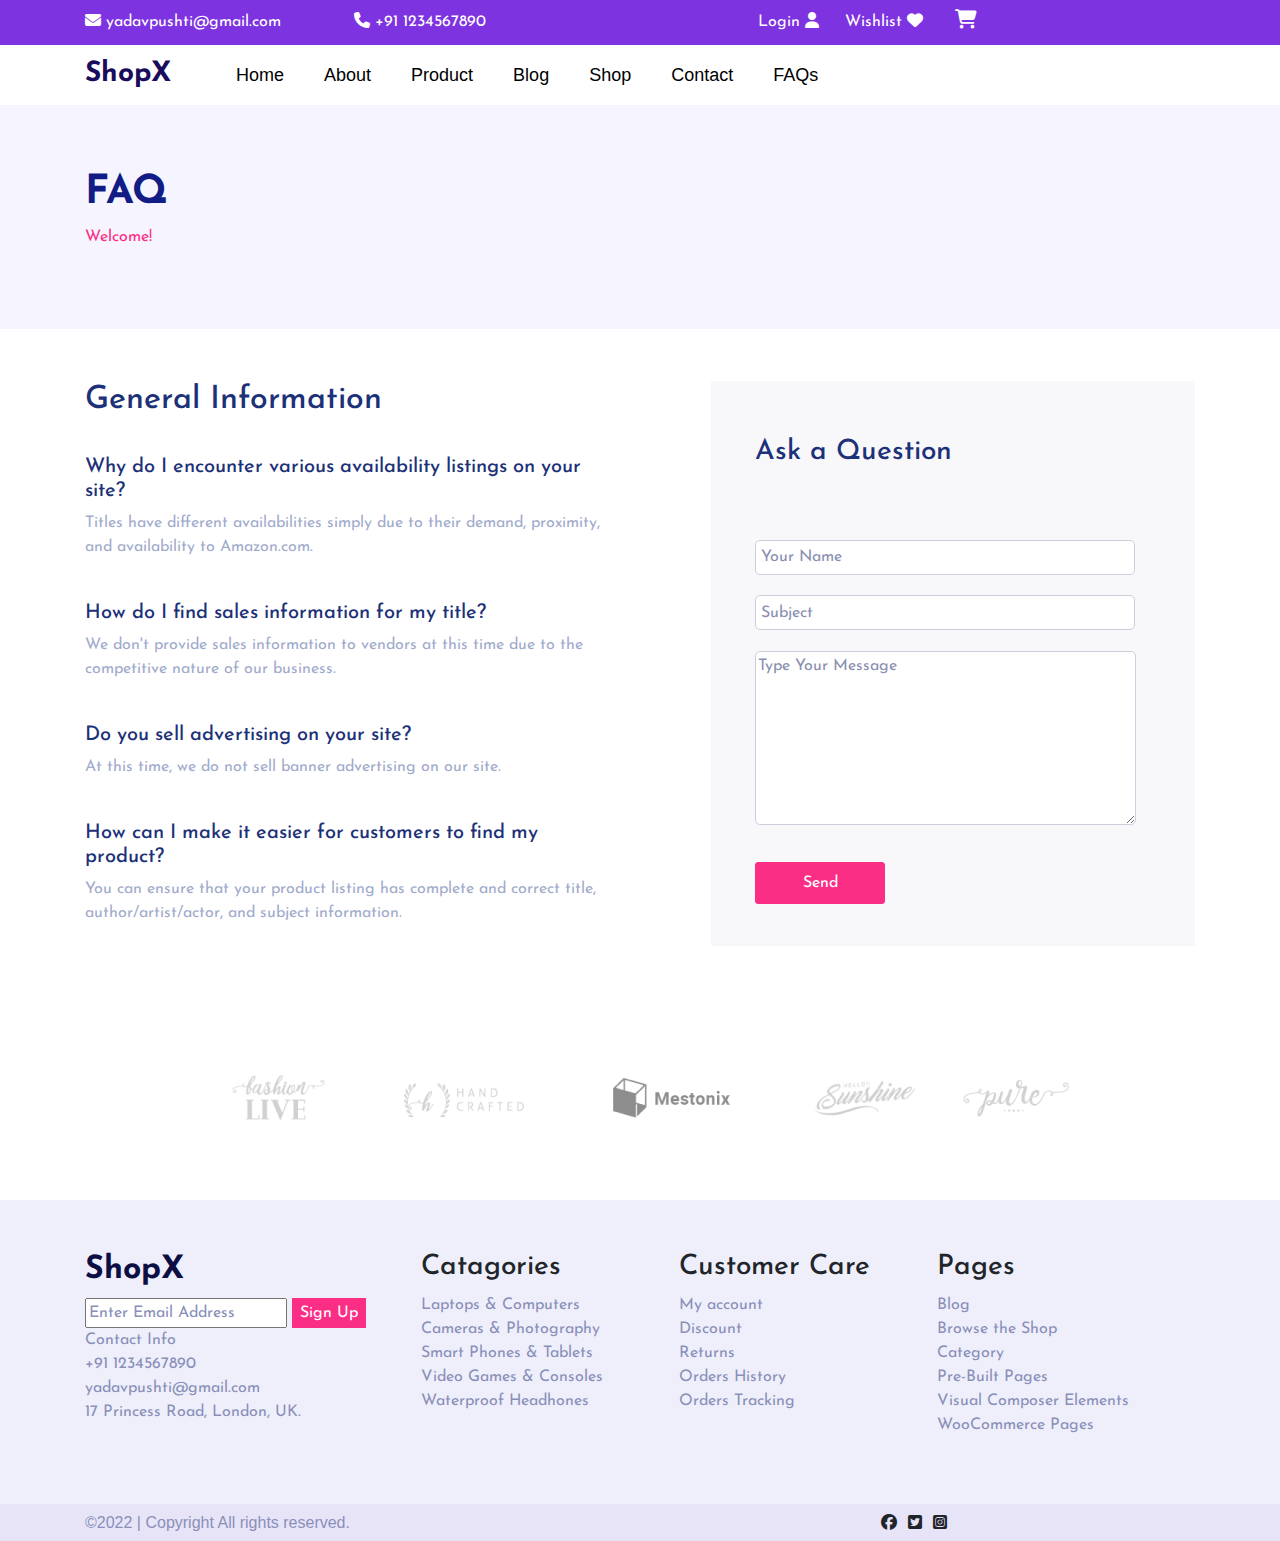
<file: faq.html>
<!DOCTYPE html>
<html lang="en">

<head>
    <meta charset="UTF-8">
    <meta http-equiv="X-UA-Compatible" content="IE=edge">
    <meta name="viewport" content="width=device-width, initial-scale=1.0">
    <link rel="stylesheet" href="https://cdnjs.cloudflare.com/ajax/libs/font-awesome/6.1.1/css/all.min.css">
    <link rel="stylesheet" href="./styles/style.css">
    <link rel="stylesheet" href="styles/mediaQuery.css">
    <link rel="preconnect" href="https://fonts.googleapis.com">
    <link rel="preconnect" href="https://fonts.gstatic.com" crossorigin>
    <link href="https://fonts.googleapis.com/css2?family=Josefin+Sans&display=swap" rel="stylesheet">
    <link rel="stylesheet" href="https://cdn.jsdelivr.net/npm/bootstrap@4.4.1/dist/css/bootstrap.min.css"
        integrity="sha384-Vkoo8x4CGsO3+Hhxv8T/Q5PaXtkKtu6ug5TOeNV6gBiFeWPGFN9MuhOf23Q9Ifjh" crossorigin="anonymous">
    <title>FAQs</title>
</head>

<body>

    <div class="navbar-top-main">
        <div class="container">
            <div class="navbar-top">
                <div class="navbar-top-left">
                    <div class="navbar-top-items item-1">
                        <i class="fa-solid fa-envelope"></i>
                        yadavpushti@gmail.com
                    </div>
                    <div class="navbar-top-items item-2">
                        <i class="fa-solid fa-phone"></i>
                        +91 1234567890
                    </div>
                </div>
                <div class="navbar-top-right">
                    <div class="navbar-top-items login">
                        <a href="myaccount.html">Login</a>
                        <i class="fa fa-user" aria-hidden="true"></i>
                    </div>
                    <div class="navbar-top-items wishlist">
                        Wishlist
                        <i class="fa-solid fa-heart"></i>
                    </div>
                    <div class="navbar-top-items cart">
                        <a href="shoppingCart.html"><i class="fa-solid fa-cart-shopping"></i></a>
                    </div>
                </div>
            </div>
        </div>
    </div>



    <div class="nav-media">
        <a href="index.html" id="active" class="active">ShopX</a>
        <div id="myLinks">
            <a href="aboutUs.html">Home</a>
            <a href="aboutUs.html">About</a>
            <a href="shopGrid.html">Product</a>
            <a href="blog.html">Blog</a>
            <a href="shoppingList.html"> Shop </a>
            <a href="contactUs.html"> Contact</a>
            <a href="faq.html">FAQs</a>
        </div>
        <a href="javascript:void(0);" class="icon" onclick="myFunction()">
        <i class="fa fa-bars"></i>
        </a>
    </div>



    <nav class="navbar-bottom-main">
        <div class="container navbar-bottom">
            <div class="navbar-heading">
                <a href="index.html"><h3>ShopX</h3></a>
            </div>
            <div class="navbar-bottom-left">
                <div>
                    <ul>
                        <li><a href="index.html">Home</a></li>
                        <li><a href="aboutUs.html">About</a></li>
                        <li> <a href="shopGrid.html"> Product</a></li>
                        <li>  <a href="blog.html">Blog </a> </li>
                        <li> <a href="shoppingList.html"> Shop </a></li>
                        <li> <a href="contactUs.html"> Contact </a></li>
                        <li><a href="faq.html">FAQs</a></li>
                    </ul>
                </div>
            </div>
            
        </div>
    </nav>

    <!-------------------- FAQ TOP------------------------------------------------------- -->
    <div class="faq-top">
        <div class="container faq-top-content">
            <h1>FAQ</h1>
            <p>Welcome!</p>
        </div>
    </div>

    <!----------------------------------------------- FAQ MAIN-------------------------------- -->
    <div class="faq-main">
        <div class="container faq-main-content">
            <div class="faq-main-left">
                <h2>General Information</h2>
                <div class="faq-ques">
                    <h5>Why do I encounter various availability listings on your site?</h5>
                    <p>Titles have different availabilities simply due to their demand, proximity, and availability to
                        Amazon.com.</p>
                </div>
                <div class="faq-ques">
                    <h5>How do I find sales information for my title?</h5>
                    <p>We don't provide sales information to vendors at this time due to the competitive nature of our
                        business.</p>
                </div>
                <div class="faq-ques">
                    <h5>Do you sell advertising on your site?</h5>
                    <p>At this time, we do not sell banner advertising on our site.</p>
                </div>
                <div class="faq-ques">
                    <h5>How can I make it easier for customers to find my product?</h5>
                    <p>You can ensure that your product listing has complete and correct title, author/artist/actor, and
                        subject information.</p>
                </div>
            </div>
            <div class="faq-main-right">
                <div class="faq-form">
                    <h3>Ask a Question</h3>
                    <div class="faq-form-items">
                        <input type="text" value="Your Name" required><br>
                        <input type="text" value="Subject" required><br>
                        <textarea name="" id="" cols="40" rows="7">Type Your Message</textarea><br>
                        <button>Send</button>
                    </div>
                </div>
            </div>

        </div>
    </div>


    <!------------------------------------- FAQ BOTTOM------------------------------------------------------ -->
    <section class="bottom-image">
        <img style="max-width: 100%;" src="./assets/images/image 1174.png" alt="">
    </section>

    <!---------------------------------------- FOOTER -------------------------------------->
    <div class="top-footer">
        <div class="container footer-items">
            <div class="footer1">
                <h1>ShopX</h1>
                <ul class="footer-list">
                    <li><input type="text" id="name" value="Enter Email Address">
                        <input id="footer-btn" class="sign-up" type="button" value="Sign Up">
                    </li>
                    <li>Contact Info</li>
                    <li>+91 1234567890</li>
                    <li>yadavpushti@gmail.com</li>
                    <li>17 Princess Road, London, UK.</li>
                </ul>
            </div>
            <div class="footer2">
                <h3>Catagories</h3>
                <ul class="footer-list">
                    <li>Laptops & Computers</li>
                    <li>Cameras & Photography</li>
                    <li>Smart Phones & Tablets</li>
                    <li>Video Games & Consoles</li>
                    <li>Waterproof Headhones</li>
                </ul>
            </div>
            <div class="footer3">
                <h3>Customer Care</h3>
                <ul class="footer-list">
                    <li>My account</li>
                    <li>Discount</li>
                    <li>Returns</li>
                    <li>Orders History</li>
                    <li>Orders Tracking</li>
                </ul>
            </div>
            <div class="footer4">
                <h3>Pages</h3>
                <ul class="footer-list">
                    <li>Blog</li>
                    <li>Browse the Shop</li>
                    <li>Category</li>
                    <li>Pre-Built Pages</li>
                    <li>Visual Composer Elements</li>
                    <li>WooCommerce Pages</li>
                </ul>
            </div>
        </div>
    </div>

    <footer class="footer">
        <div class="container footer-bottom-items">
            <div class="fb1">
                <span>&copy;2022 | Copyright All rights reserved.</span>
            </div>
            <div class="fb2">
                <i class="fa-brands fa-facebook"></i>

                <!-- Twitter -->
                <i class="fa-brands fa-twitter-square"></i>

                <!-- Google -->
                <i class="fa-brands fa-instagram-square"></i>
            </div>

        </div>

    </footer>


    <!--------------------------- HAMBURGER ----------------------------- -->

    <script>
        function myFunction() {
        var x = document.getElementById("myLinks");
        if (x.style.display === "block") {
            x.style.display = "none";
        } else {
            x.style.display = "block";
        }
        }
        </script>
        

</body>
</html>
</file>
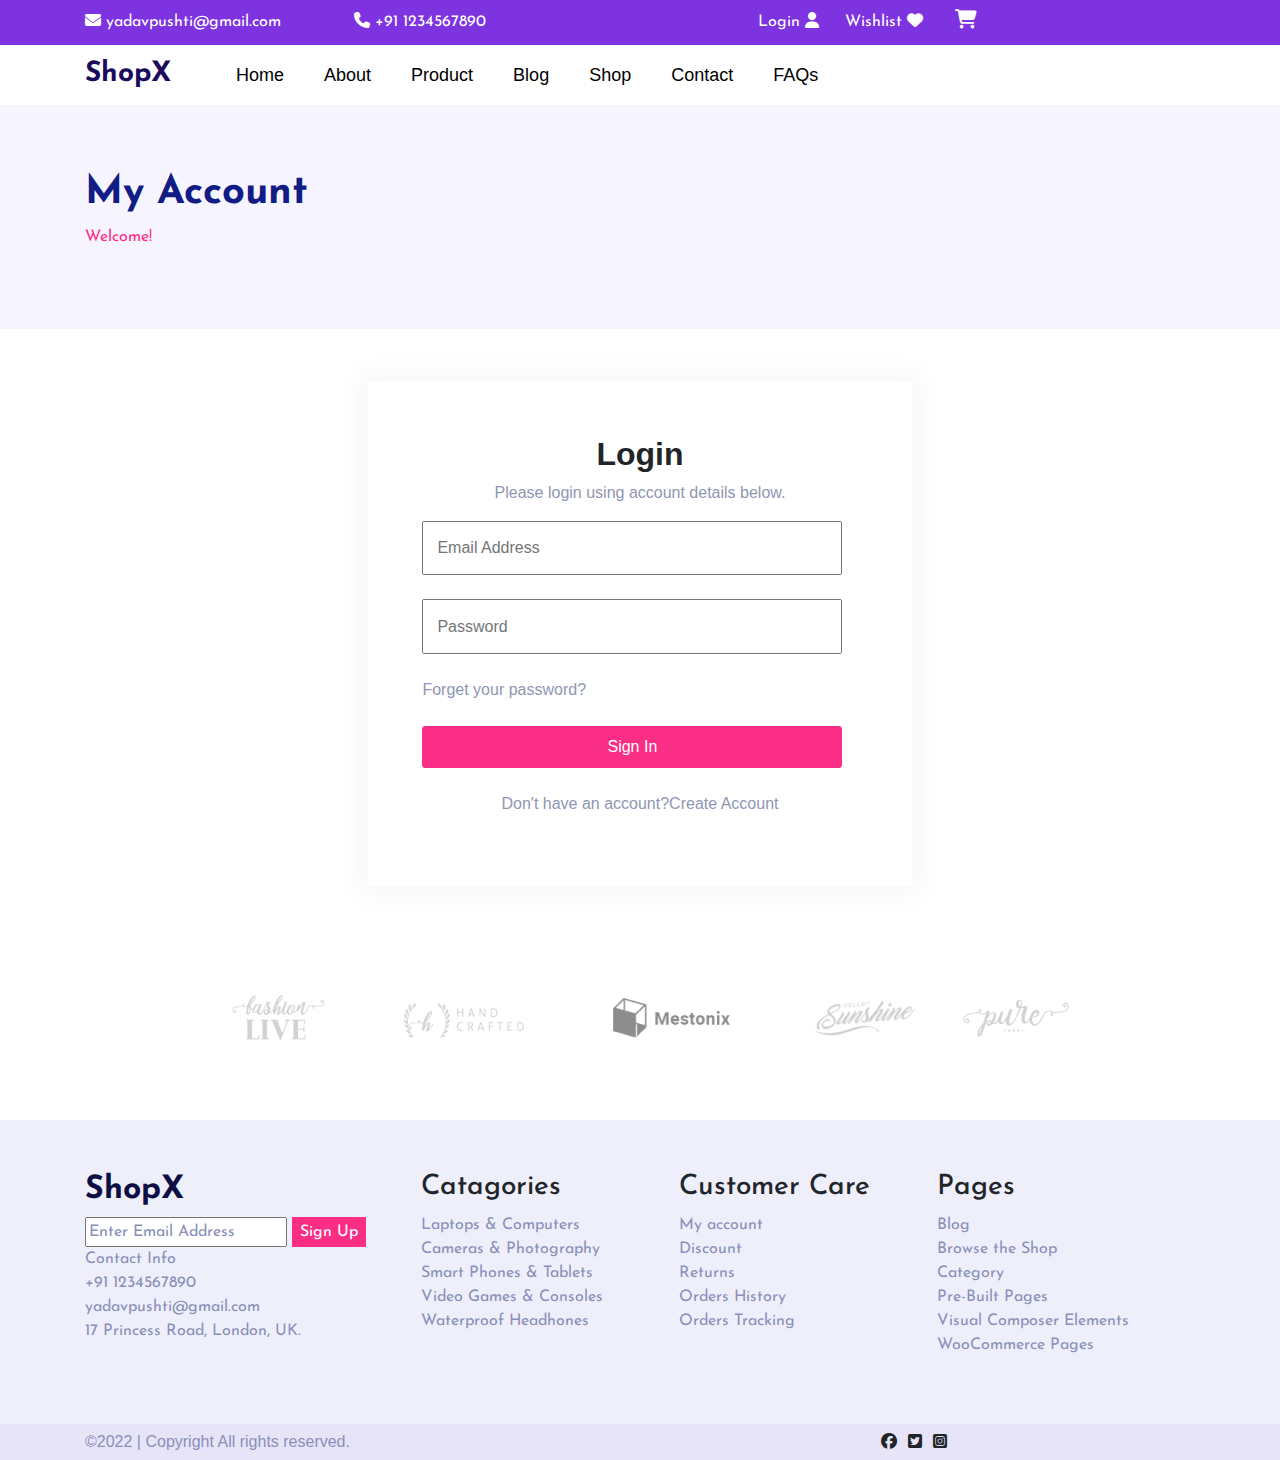
<file: myaccount.html>
<!DOCTYPE html>
<html lang="en">
<head>
    <meta charset="UTF-8">
    <meta http-equiv="X-UA-Compatible" content="IE=edge">
    <meta name="viewport" content="width=device-width, initial-scale=1.0">
    <link rel="stylesheet" href="https://cdnjs.cloudflare.com/ajax/libs/font-awesome/6.1.1/css/all.min.css">
    <link rel="stylesheet" href="./styles/style.css">
    <link rel="stylesheet" href="styles/mediaQuery.css">
    <link rel="preconnect" href="https://fonts.googleapis.com">
    <link rel="preconnect" href="https://fonts.gstatic.com" crossorigin>
    <link href="https://fonts.googleapis.com/css2?family=Josefin+Sans&display=swap" rel="stylesheet">
    <link rel="stylesheet" href="https://cdn.jsdelivr.net/npm/bootstrap@4.4.1/dist/css/bootstrap.min.css" integrity="sha384-Vkoo8x4CGsO3+Hhxv8T/Q5PaXtkKtu6ug5TOeNV6gBiFeWPGFN9MuhOf23Q9Ifjh" crossorigin="anonymous">
    <title>MyAccount</title>
</head>
<body>

    <div class="navbar-top-main">
        <div class="container">
            <div class="navbar-top">
                <div class="navbar-top-left">
                    <div class="navbar-top-items item-1">
                        <i class="fa-solid fa-envelope"></i>
                        yadavpushti@gmail.com
                    </div>
                    <div class="navbar-top-items item-2">
                        <i class="fa-solid fa-phone"></i>
                        +91 1234567890
                    </div>
                </div>
                <div class="navbar-top-right">
                    <div class="navbar-top-items login">
                        <a href="myaccount.html">Login</a>
                        <i class="fa fa-user" aria-hidden="true"></i>
                    </div>
                    <div class="navbar-top-items wishlist">
                        Wishlist
                        <i class="fa-solid fa-heart"></i>
                    </div>
                    <div class="navbar-top-items cart">
                        <a href="shoppingCart.html"><i class="fa-solid fa-cart-shopping"></i></a>
                    </div>
                </div>
            </div>
        </div>
    </div>



    <div class="nav-media">
        <a href="index.html" id="active" class="active">ShopX</a>
        <div id="myLinks">
            <a href="aboutUs.html">Home</a>
            <a href="aboutUs.html">About</a>
            <a href="shopGrid.html">Product</a>
            <a href="blog.html">Blog</a>
            <a href="shoppingList.html"> Shop </a>
            <a href="contactUs.html"> Contact</a>
            <a href="faq.html">FAQs</a>
        </div>
        <a href="javascript:void(0);" class="icon" onclick="myFunction()">
        <i class="fa fa-bars"></i>
        </a>
    </div>


    <nav class="navbar-bottom-main">
        <div class="container navbar-bottom">
            <div class="navbar-heading">
                <a href="index.html"><h3>ShopX</h3></a>
            </div>
            <div class="navbar-bottom-left">
                <div>
                    <ul>
                        <li><a href="index.html">Home</a></li>
                        <li><a href="aboutUs.html">About</a></li>
                        <li> <a href="shopGrid.html"> Product</a></li>
                        <li>  <a href="blog.html">Blog </a> </li>
                        <li> <a href="shoppingList.html"> Shop </a></li>
                        <li> <a href="contactUs.html"> Contact </a></li>
                        <li><a href="faq.html">FAQs</a></li>
                    </ul>
                </div>
            </div>
            
        </div>
    </nav>

    <!-------------------------------- MAIN CONTENT ---------------------------------->
    

    <div class="myaccount-top">
        <div class="container myaccount-top-content">
            <h1>My Account</h1>
            <p>Welcome!</p>
        </div>
    </div>
    <div class="login-form-out">
        <section class="login-form">
            <form action="">
                <h2>Login</h2>
                <p>Please login using account details below.</p>
                <input type="email" placeholder="Email Address"><br><br>
                <input type="password" placeholder="Password"><br><br>
                <a href="#">Forget your password?</a><br><br>
                <button><a href="index.html">Sign In</a></button></a><br><br>
                <p>Don't have an account?<a href="#">Create Account</a></p>
            </form>
        </section>

        <section class="bottom-image">
            <img style="max-width: 100%;" src="./assets/images/image 1174.png" alt="">
        </section>
    </div>

    <!------------------------------------------------ FOOTER ----------------------------------->
    <div class="top-footer">
        <div class="container footer-items">
            <div class="footer1">
                <h1>ShopX</h1>
                <ul class="footer-list">
                    <li><input type="text" id="name" value="Enter Email Address">
                        <input id="footer-btn" class="sign-up" type="button" value="Sign Up">
                    </li>
                    <li>Contact Info</li>
                    <li>+91 1234567890</li>
                    <li>yadavpushti@gmail.com</li>
                    <li>17 Princess Road, London, UK.</li>
                </ul>
            </div>
            <div class="footer2">
                <h3>Catagories</h3>
                <ul class="footer-list">
                    <li>Laptops & Computers</li>
                    <li>Cameras & Photography</li>
                    <li>Smart Phones & Tablets</li>
                    <li>Video Games & Consoles</li>
                    <li>Waterproof Headhones</li>
                </ul>
            </div>
            <div class="footer3">
                <h3>Customer Care</h3>
                <ul class="footer-list">
                    <li>My account</li>
                    <li>Discount</li>
                    <li>Returns</li>
                    <li>Orders History</li>
                    <li>Orders Tracking</li>
                </ul>
            </div>
            <div class="footer4">
                <h3>Pages</h3>
                <ul class="footer-list">
                    <li>Blog</li>
                    <li>Browse the Shop</li>
                    <li>Category</li>
                    <li>Pre-Built Pages</li>
                    <li>Visual Composer Elements</li>
                    <li>WooCommerce Pages</li>
                </ul>
            </div>
        </div>
    </div>

    <footer class="footer">
        <div class="container footer-bottom-items">
            <div class="fb1">
                <span>&copy;2022 | Copyright All rights reserved.</span>
            </div>
            <div class="fb2">
                <i class="fa-brands fa-facebook"></i>

                <!-- Twitter -->
                <i class="fa-brands fa-twitter-square"></i>

                <!-- Google -->
                <i class="fa-brands fa-instagram-square"></i>
            </div>

        </div>

    </footer>



    <!--------------------------- HAMBURGER ----------------------------- -->

    <script>
        function myFunction() {
        var x = document.getElementById("myLinks");
        if (x.style.display === "block") {
            x.style.display = "none";
        } else {
            x.style.display = "block";
        }
        }
        </script>
        


</body>
</html>
</file>
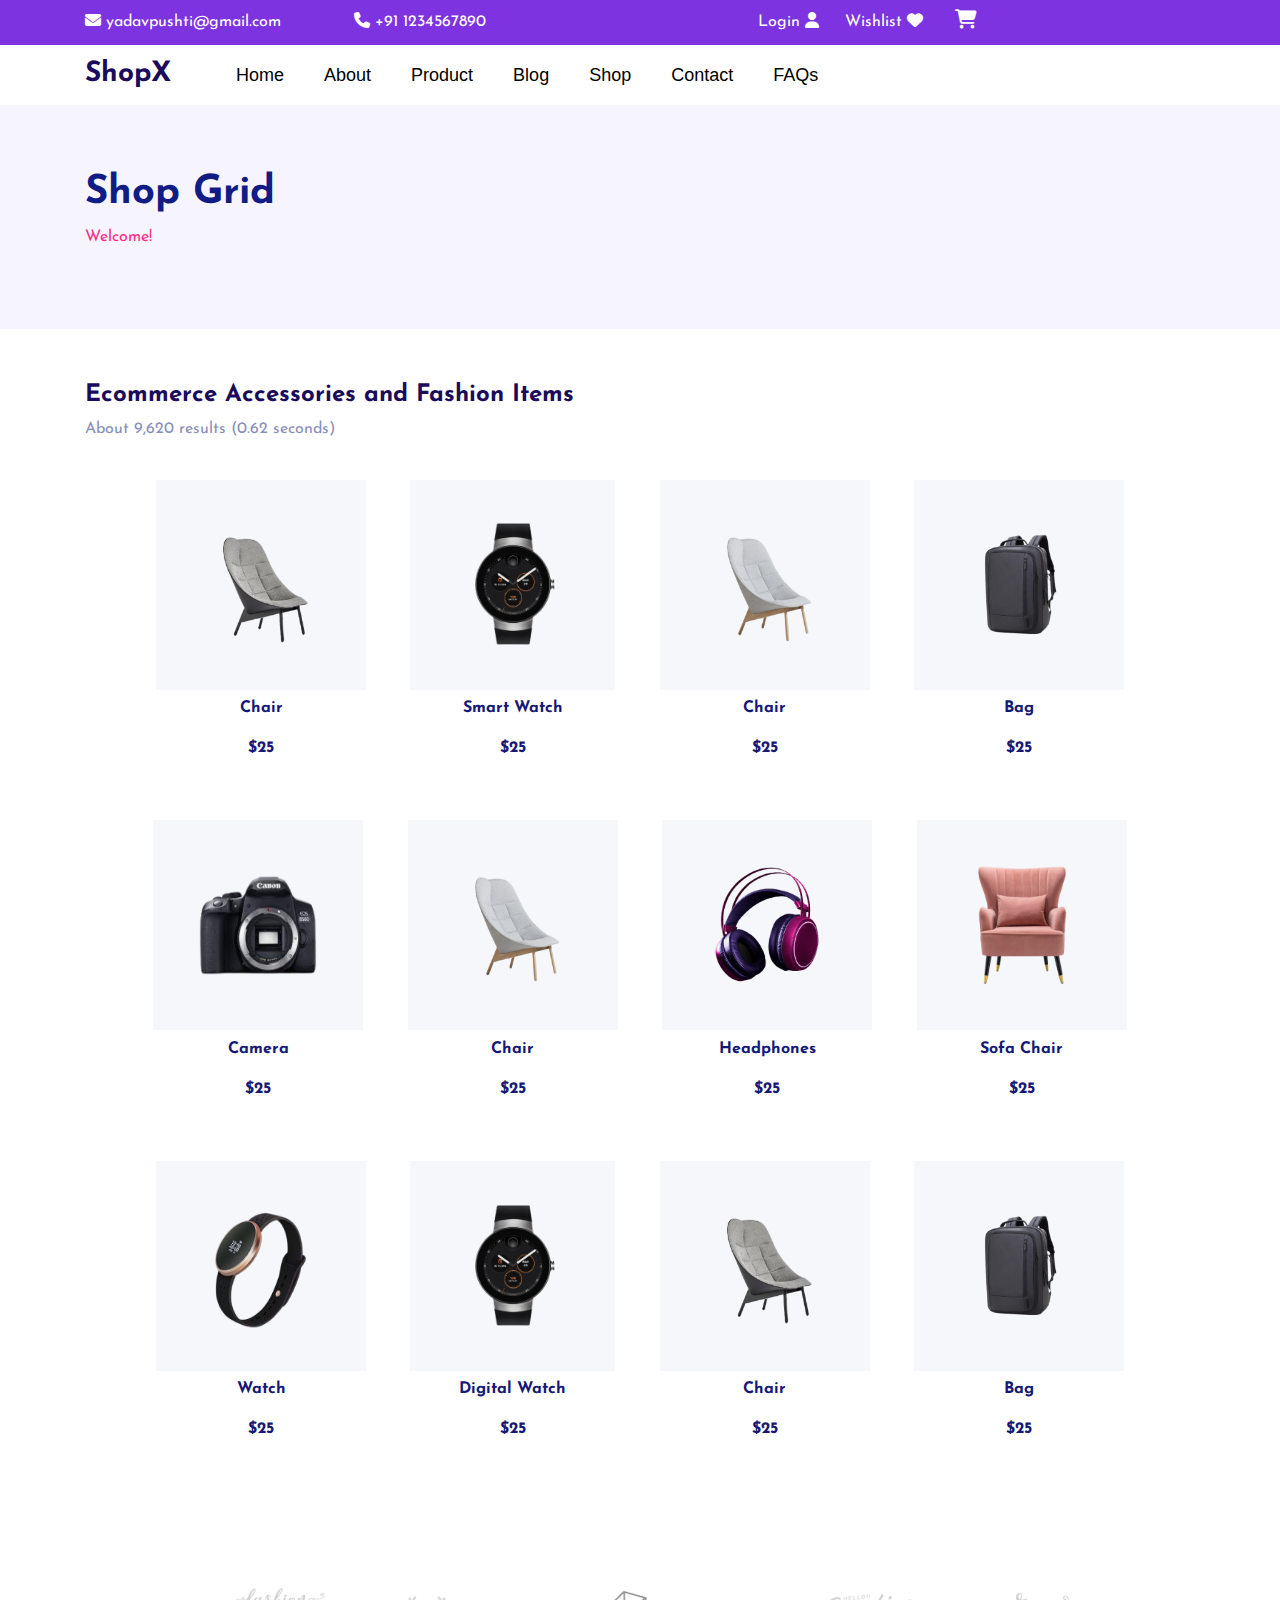
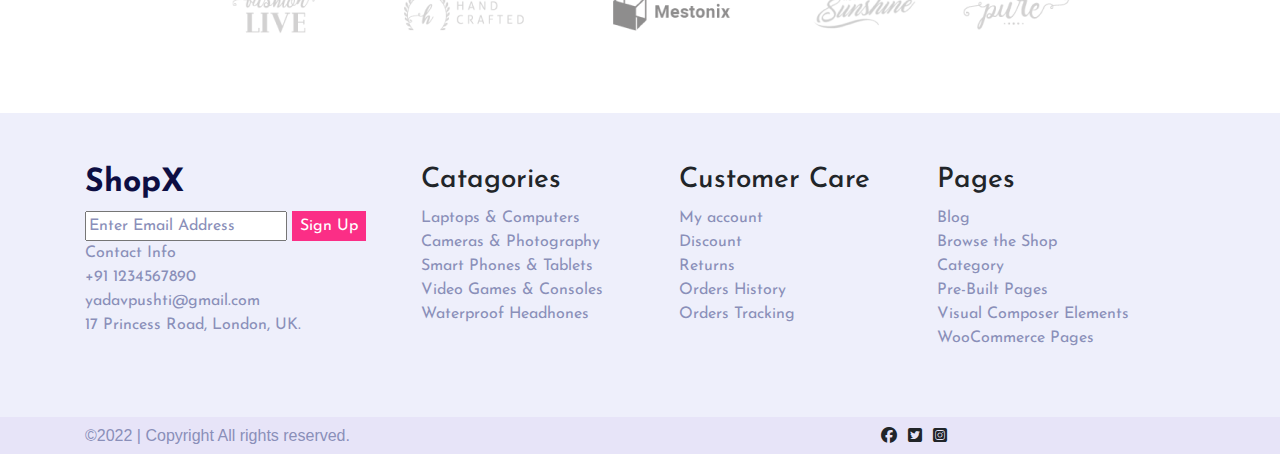
<file: shopGrid.html>
<!DOCTYPE html>
<html lang="en">

<head>
    <meta charset="UTF-8">
    <meta http-equiv="X-UA-Compatible" content="IE=edge">
    <meta name="viewport" content="width=device-width, initial-scale=1.0">
    <link rel="stylesheet" href="https://cdnjs.cloudflare.com/ajax/libs/font-awesome/6.1.1/css/all.min.css">
    <link rel="stylesheet" href="./styles/style.css">
    <link rel="stylesheet" href="styles/mediaQuery.css">
    <link rel="preconnect" href="https://fonts.googleapis.com">
    <link rel="preconnect" href="https://fonts.gstatic.com" crossorigin>
    <link href="https://fonts.googleapis.com/css2?family=Josefin+Sans&display=swap" rel="stylesheet">
    <link rel="stylesheet" href="https://cdn.jsdelivr.net/npm/bootstrap@4.4.1/dist/css/bootstrap.min.css"
        integrity="sha384-Vkoo8x4CGsO3+Hhxv8T/Q5PaXtkKtu6ug5TOeNV6gBiFeWPGFN9MuhOf23Q9Ifjh" crossorigin="anonymous">
    <title>Shop Grid</title>
</head>

<body>

    <div class="navbar-top-main">
        <div class="container">
            <div class="navbar-top">
                <div class="navbar-top-left">
                    <div class="navbar-top-items item-1">
                        <i class="fa-solid fa-envelope"></i>
                        yadavpushti@gmail.com
                    </div>
                    <div class="navbar-top-items item-2">
                        <i class="fa-solid fa-phone"></i>
                        +91 1234567890
                    </div>
                </div>
                <div class="navbar-top-right">
                    <div class="navbar-top-items login">
                        <a href="myaccount.html">Login</a>
                        <i class="fa fa-user" aria-hidden="true"></i>
                    </div>
                    <div class="navbar-top-items wishlist">
                        Wishlist
                        <i class="fa-solid fa-heart"></i>
                    </div>
                    <div class="navbar-top-items cart">
                        <a href="shoppingCart.html"><i class="fa-solid fa-cart-shopping"></i></a>
                    </div>
                </div>
            </div>
        </div>
    </div>


    <div class="nav-media">
        <a href="index.html" id="active" class="active">ShopX</a>
        <div id="myLinks">
            <a href="aboutUs.html">Home</a>
            <a href="aboutUs.html">About</a>
            <a href="shopGrid.html">Product</a>
            <a href="blog.html">Blog</a>
            <a href="shoppingList.html"> Shop </a>
            <a href="contactUs.html"> Contact</a>
            <a href="faq.html">FAQs</a>
        </div>
        <a href="javascript:void(0);" class="icon" onclick="myFunction()">
        <i class="fa fa-bars"></i>
        </a>
    </div>

    <nav class="navbar-bottom-main">
        <div class="container navbar-bottom">
            <div class="navbar-heading">
                <a href="index.html"><h3>ShopX</h3></a>
            </div>
            <div class="navbar-bottom-left">
                <div>
                    <ul>
                        <li><a href="index.html">Home</a></li>
                        <li><a href="aboutUs.html">About</a></li>
                        <li> <a href="shopGrid.html"> Product</a></li>
                        <li>  <a href="blog.html">Blog </a> </li>
                        <li> <a href="shoppingList.html"> Shop </a></li>
                        <li> <a href="contactUs.html"> Contact </a></li>
                        <li><a href="faq.html">FAQs</a></li>
                    </ul>
                </div>
            </div>
            
        </div>
    </nav>

    <!----------------------------------- MAIN CONTENT --------------------------------->


    <div class="shopgrid-top">
        <div class="container shopgrid-top-content">
            <h1>Shop Grid</h1>
            <p>Welcome!</p>
        </div>
    </div>
    
    <div class="container accessories">
            <div class="shop-grid-heading">
                <h4>Ecommerce Accessories and Fashion Items</h4>
                <p>About 9,620 results (0.62 seconds)</p>
            </div>
        </div>
    </div>


    <div class="container-fluid sg-items-1">
        <div class="row">
            <div class="container sg-items-list">
                
                <div class="sg-elements">
                    <img src="./assets/images/sg1.png" alt="">
                    <p class="sg-item-price">Chair</p>
                    <p>$25</p>
                </div>
                <div class="sg-elements">
                    <img  src="./assets/images/sg6.png" alt="">
                    <p class="sg-item-price" >Smart Watch</p>
                    <p>$25</p>
                </div>
                <div class="sg-elements">
                    <img  src="./assets/images/sg3.png" alt="">
                    <p class="sg-item-price" >Chair</p>
                    <p>$25</p>
                </div>
                <div class="sg-elements">
                    <img  src="./assets/images/sg4.png" alt="">
                    <p class="sg-item-price" >Bag</p>
                    <p>$25</p>
                </div>
            </div>
        </div>
    </div>
    <div class="container-fluid sg-items-2">
        <div class="row">
            <div class="container sg-items-list" >
                <div class="sg-elements">
                    <img  src="./assets/images/sg10.png" alt="">
                    <p class="sg-item-price" >Camera</p>
                    <p>$25</p>
                </div>
                <div class="sg-elements">
                    <img  src="./assets/images/sg3.png" alt="">
                    <p class="sg-item-price" >Chair</p>
                    <p>$25</p>
                </div>
                <div class="sg-elements">
                    <img  src="./assets/images/sg11.png" alt="">
                    <p class="sg-item-price" >Headphones</p>
                    <p>$25</p>
                </div>
                <div class="sg-elements">
                    <img src="./assets/images/sg8.png" alt="">
                    <p class="sg-item-price" >Sofa Chair</p>
                    <p>$25</p>
                </div>
            </div>
        </div>
    </div>
    <div class="container-fluid sg-items-3">
        <div class="row">
            <div class="container sg-items-list" >
                <div class="sg-elements">
                    <img src="./assets/images/sg9.png" alt="">
                    <p class="sg-item-price" >Watch</p>
                    <p>$25</p>
                </div>
                <div class="sg-elements">
                    <img  src="./assets/images/sg6.png" alt="">
                    <p class="sg-item-price" >Digital Watch</p>
                    <p>$25</p>
                </div>
                <div class="sg-elements">
                    <img  src="./assets/images/sg1.png" alt="">
                    <p class="sg-item-price" >Chair</p>
                    <p>$25</p>
                </div>
                <div class="sg-elements">
                    <img src="./assets/images/sg12.png" alt="">
                    <p class="sg-item-price" >Bag</p>
                    <p>$25</p>
                </div>
            </div>
        </div>
    </div>
    <section class="bottom-image">
        <img style="max-width: 100%;" src="./assets/images/image 1174.png" alt="">
    </section>
    </div>

    <!------------------------------------- FOOTER ----------------------------------------------->
    <div class="top-footer">
        <div class="container footer-items">
            <div class="footer1">
                <h1>ShopX</h1>
                <ul class="footer-list">
                    <li><input type="text" id="name" value="Enter Email Address">
                        <input id="footer-btn" class="sign-up" type="button" value="Sign Up">
                    </li>
                    <li>Contact Info</li>
                    <li>+91 1234567890</li>
                    <li>yadavpushti@gmail.com</li>
                    <li>17 Princess Road, London, UK.</li>
                </ul>
            </div>
            <div class="footer2">
                <h3>Catagories</h3>
                <ul class="footer-list">
                    <li>Laptops & Computers</li>
                    <li>Cameras & Photography</li>
                    <li>Smart Phones & Tablets</li>
                    <li>Video Games & Consoles</li>
                    <li>Waterproof Headhones</li>
                </ul>
            </div>
            <div class="footer3">
                <h3>Customer Care</h3>
                <ul class="footer-list">
                    <li>My account</li>
                    <li>Discount</li>
                    <li>Returns</li>
                    <li>Orders History</li>
                    <li>Orders Tracking</li>
                </ul>
            </div>
            <div class="footer4">
                <h3>Pages</h3>
                <ul class="footer-list">
                    <li>Blog</li>
                    <li>Browse the Shop</li>
                    <li>Category</li>
                    <li>Pre-Built Pages</li>
                    <li>Visual Composer Elements</li>
                    <li>WooCommerce Pages</li>
                </ul>
            </div>
        </div>
    </div>

    <footer class="footer">
        <div class="container footer-bottom-items">
            <div class="fb1">
                <span>&copy;2022 | Copyright All rights reserved.</span>
            </div>
            <div class="fb2">
                <i class="fa-brands fa-facebook"></i>

                <!-- Twitter -->
                <i class="fa-brands fa-twitter-square"></i>

                <!-- Google -->
                <i class="fa-brands fa-instagram-square"></i>
            </div>

        </div>

    </footer>


    <!--------------------------- HAMBURGER ----------------------------- -->

    <script>
        function myFunction() {
        var x = document.getElementById("myLinks");
        if (x.style.display === "block") {
            x.style.display = "none";
        } else {
            x.style.display = "block";
        }
        }
        </script>
        
    
</body>

</html>
</file>
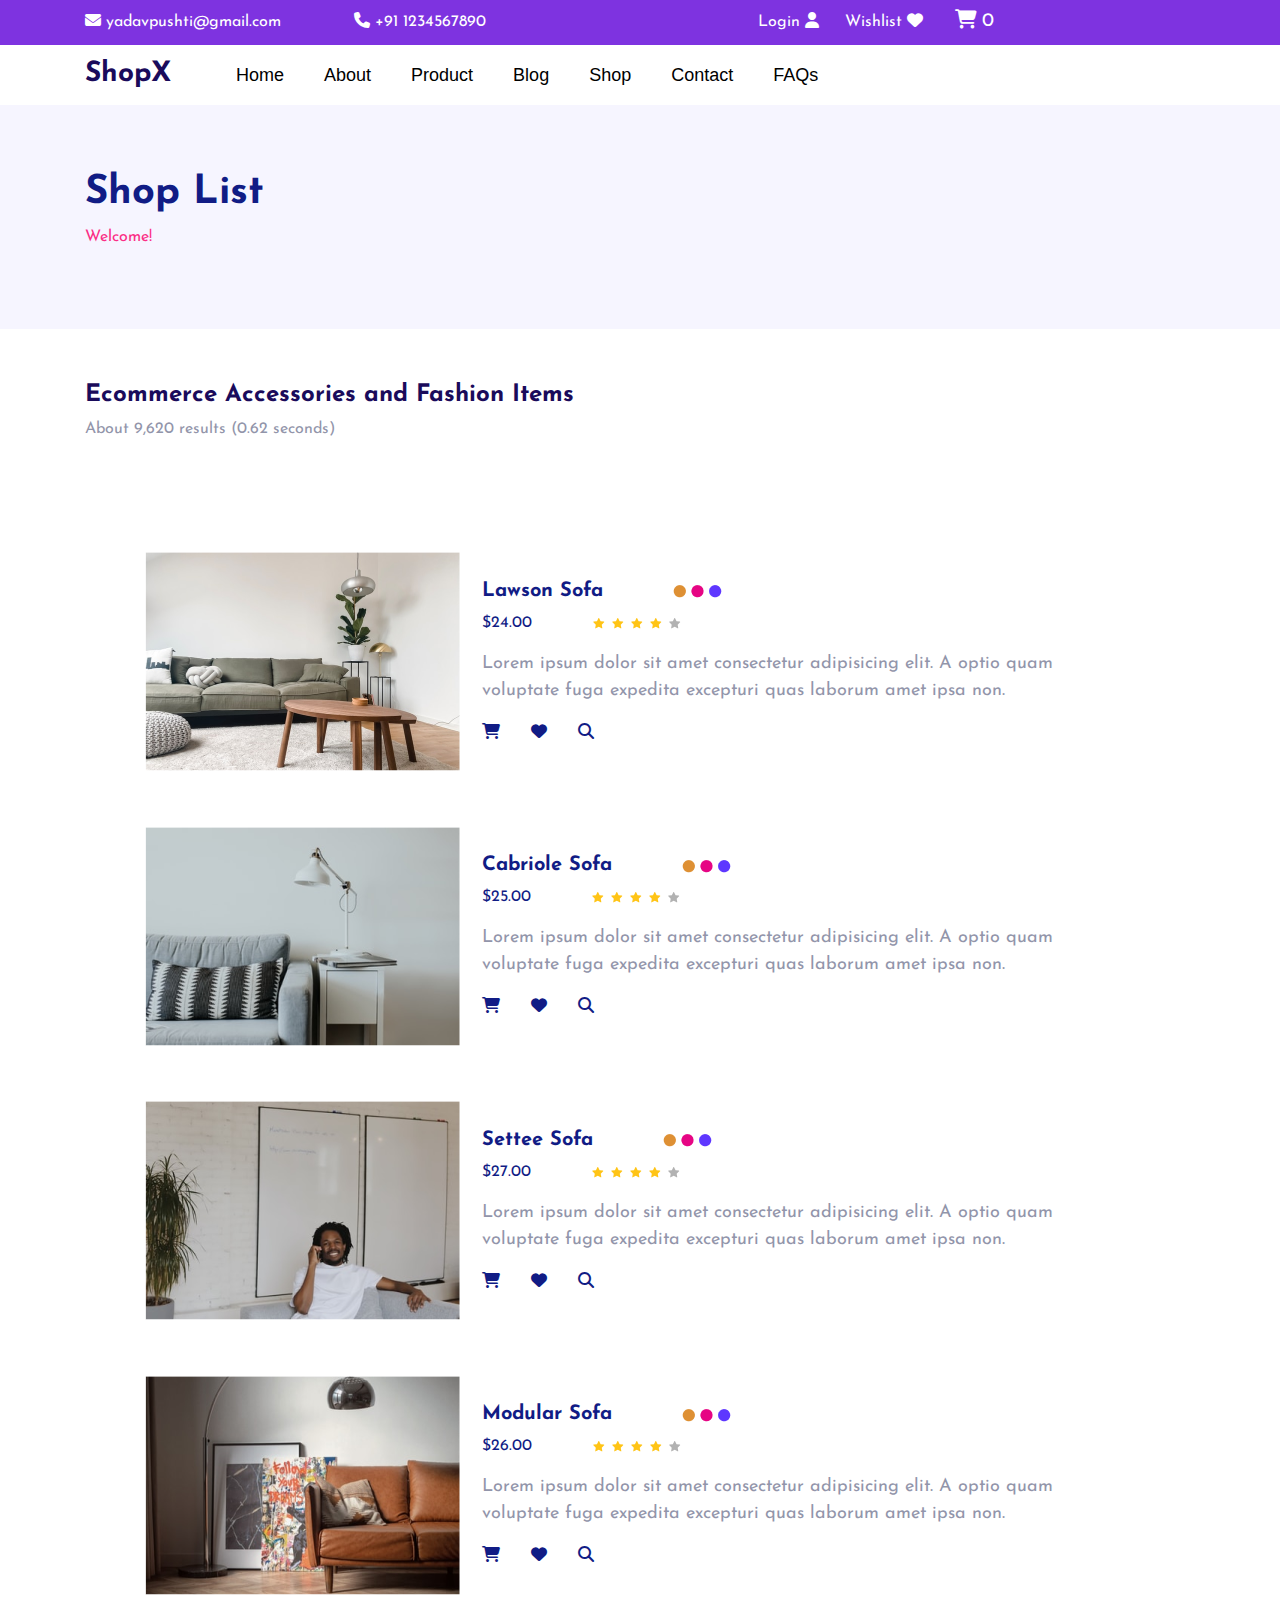
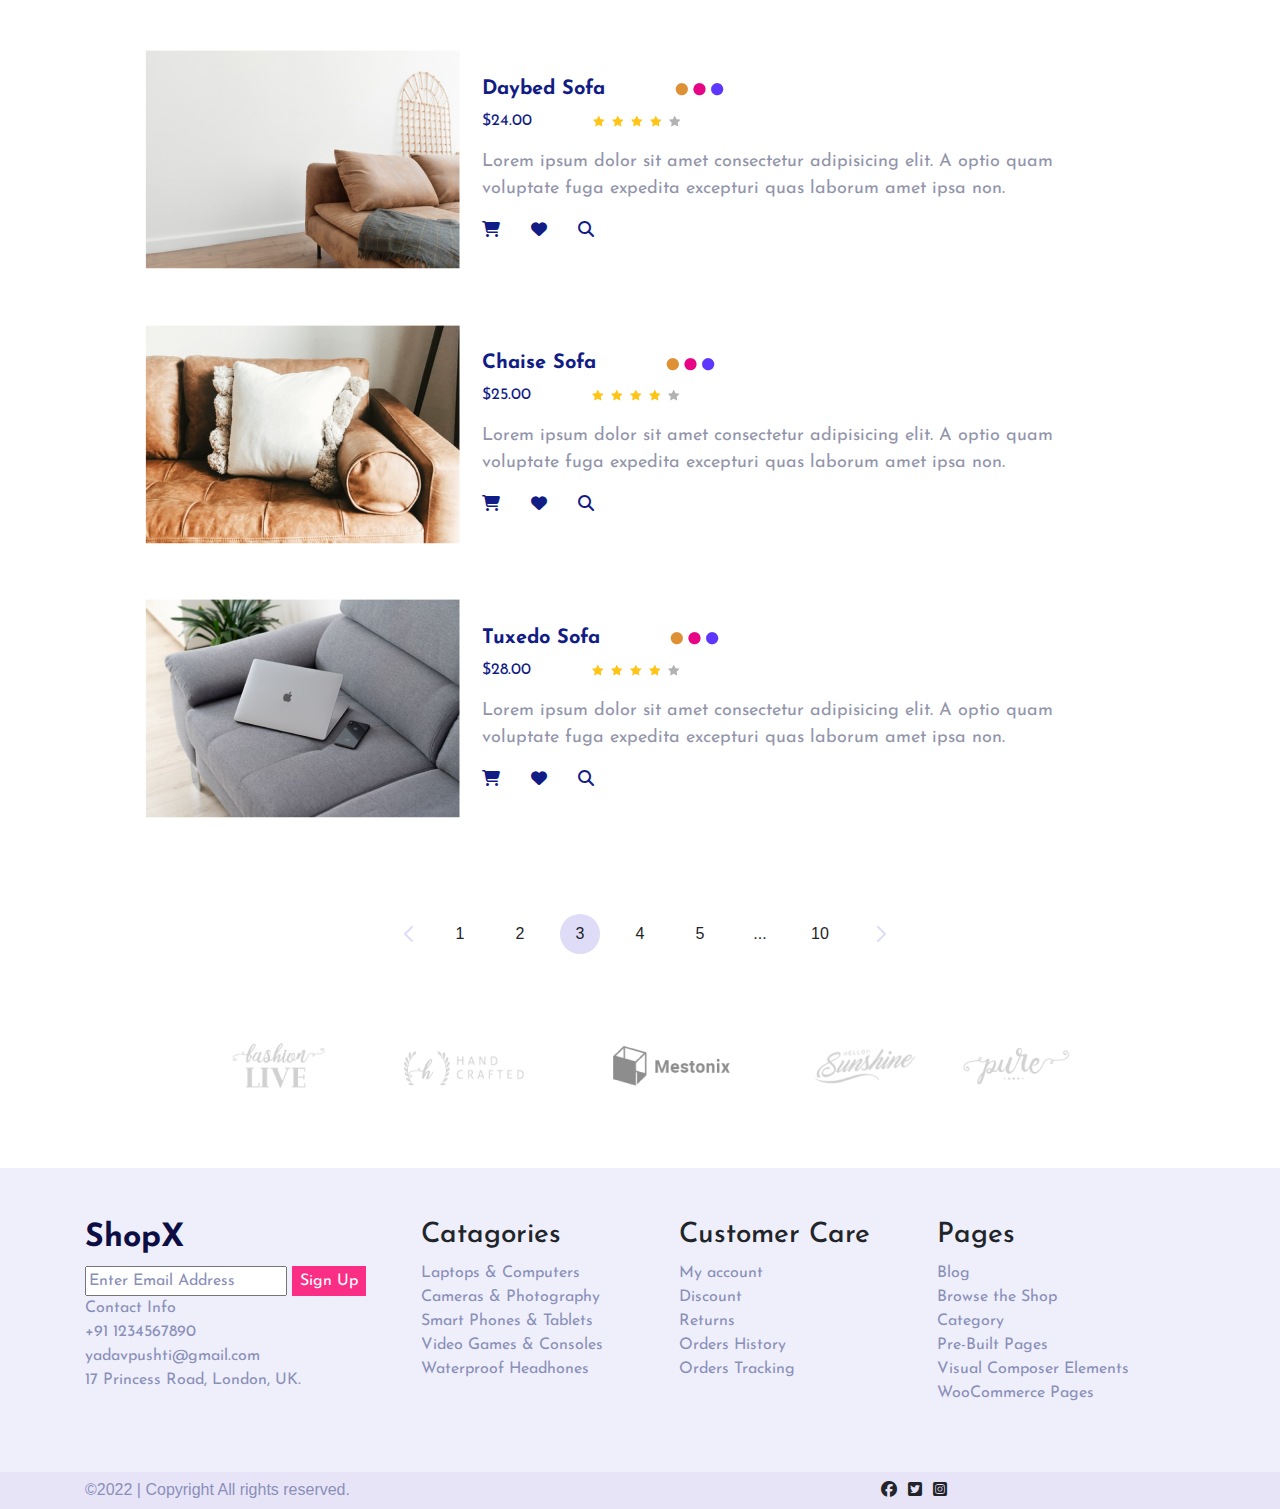
<file: shoppingList.html>
<!DOCTYPE html>
<html lang="en">

<head>
    <meta charset="UTF-8">
    <meta http-equiv="X-UA-Compatible" content="IE=edge">
    <meta name="viewport" content="width=device-width, initial-scale=1.0">
    <link rel="stylesheet" href="https://cdnjs.cloudflare.com/ajax/libs/font-awesome/6.1.1/css/all.min.css">
    <link rel="stylesheet" href="./styles/style.css">
    <link rel="stylesheet" href="styles/mediaQuery.css">
    <link rel="preconnect" href="https://fonts.googleapis.com">
    <link rel="preconnect" href="https://fonts.gstatic.com" crossorigin>
    <link href="https://fonts.googleapis.com/css2?family=Josefin+Sans&display=swap" rel="stylesheet">
    <link rel="stylesheet" href="https://cdn.jsdelivr.net/npm/bootstrap@4.4.1/dist/css/bootstrap.min.css"
        integrity="sha384-Vkoo8x4CGsO3+Hhxv8T/Q5PaXtkKtu6ug5TOeNV6gBiFeWPGFN9MuhOf23Q9Ifjh" crossorigin="anonymous">
    <script src="index.js" async></script>
    <title>Shop List</title>
</head>
<body>

    <div class="navbar-top-main">
        <div class="container">
            <div class="navbar-top">
                <div class="navbar-top-left">
                    <div class="navbar-top-items item-1">
                        <i class="fa-solid fa-envelope"></i>
                        yadavpushti@gmail.com
                    </div>
                    <div class="navbar-top-items item-2">
                        <i class="fa-solid fa-phone"></i>
                        +91 1234567890
                    </div>
                </div>
                <div class="navbar-top-right">
                    <div class="navbar-top-items login">
                        <a href="myaccount.html">Login</a>
                        <i class="fa fa-user" aria-hidden="true"></i>
                    </div>
                    <div class="navbar-top-items wishlist">
                        Wishlist
                        <i class="fa-solid fa-heart"></i>
                    </div>
                    <div class="navbar-top-items cart">
                        <a href="shoppingCart.html"><i class="fa-solid fa-cart-shopping"></i><span>0</span></a>
                    </div>
                </div>
            </div>
        </div>
    </div>



    <div class="nav-media">
        <a href="index.html" id="active" class="active">ShopX</a>
        <div id="myLinks">
            <a href="aboutUs.html">Home</a>
            <a href="aboutUs.html">About</a>
            <a href="shopGrid.html">Product</a>
            <a href="blog.html">Blog</a>
            <a href="shoppingList.html"> Shop </a>
            <a href="contactUs.html"> Contact</a>
            <a href="faq.html">FAQs</a>
        </div>
        <a href="javascript:void(0);" class="icon" onclick="myFunction()">
        <i class="fa fa-bars"></i>
        </a>
    </div>



    <nav class="navbar-bottom-main">
        <div class="container navbar-bottom">
            <div class="navbar-heading">
                <a href="index.html"><h3>ShopX</h3></a>
            </div>
            <div class="navbar-bottom-left">
                <div>
                    <ul>
                        <li><a href="index.html">Home</a></li>
                        <li><a href="aboutUs.html">About</a></li>
                        <li> <a href="shopGrid.html"> Product</a></li>
                        <li>  <a href="blog.html">Blog </a> </li>
                        <li> <a href="shoppingList.html"> Shop </a></li>
                        <li> <a href="contactUs.html"> Contact </a></li>
                        <li><a href="faq.html">FAQs</a></li>
                    </ul>
                </div>
            </div>
            
        </div>
    </nav>
    <!------------------------------------- MAIN CONTENT ----------------------------------->
    <div class="shop-list-top">
        <div class="container shop-list-top-content">
            <h1>Shop List</h1>
            <p>Welcome!</p>
        </div>
    </div>
    <div class="container accessories">
            <div class="shop-list-heading">
                <h4>Ecommerce Accessories and Fashion Items</h4>
                <p>About 9,620 results (0.62 seconds)</p>
            </div>
        </div>
    </div>
    <div class="container shop-list-main">
        <div class="shop-list-main-content">
            <div class="shop-list-images">
                <img src="./assets/images/Lawson Sofa.png" alt="">
            </div>
            <div class="shop-list-content">
                <div class="name-color">
                    <div class="name">
                        <h5>Lawson Sofa</h5>
                    </div>
                    <div class="colors">
                        <img src="./assets/images/sl_yellow.png" alt="">
                        <img src="./assets/images/sl_pink.png" alt="">
                        <img src="./assets/images/sl_blue.png" alt="">
                    </div>
                </div>
                <div class="price-rating">
                    <div class="price">
                        <p>$24.00</p>
                    </div>
                    <div class="rating">
                        <img src="./assets/icons/yellow star.svg" alt="">
                        <img src="./assets/icons/yellow star.svg" alt="">
                        <img src="./assets/icons/yellow star.svg" alt="">
                        <img src="./assets/icons/yellow star.svg" alt="">
                        <img src="./assets/icons/grey star.svg" alt="">
                    </div>
                </div>
                <div class="description">
                    <p>Lorem ipsum dolor sit amet consectetur adipisicing elit. A optio quam voluptate fuga expedita excepturi quas laborum amet ipsa non.</p>
                </div>
                <div class="shop-list-icons">
                    <a class="add-cart cart1" href="#"><i class="fa-solid fa-cart-shopping"></i></a>
                    <i class="fa-solid fa-heart"></i>
                    <i class="fa-solid fa-magnifying-glass"></i>
                </div>
                
            </div>
        </div>
        <div class="shop-list-main-content">
            <div class="shop-list-images">
                <img src="./assets/images/Cabriole Sofa.png" alt="">
            </div>
            <div class="shop-list-content">
                <div class="name-color">
                    <div class="name">
                        <h5>Cabriole Sofa</h5>
                    </div>
                    <div class="colors">
                        <img src="./assets/images/sl_yellow.png" alt="">
                        <img src="./assets/images/sl_pink.png" alt="">
                        <img src="./assets/images/sl_blue.png" alt="">
                    </div>
                </div>
                <div class="price-rating">
                    <div class="price">
                        <p>$25.00</p>
                    </div>
                    <div class="rating">
                        <img src="./assets/icons/yellow star.svg" alt="">
                        <img src="./assets/icons/yellow star.svg" alt="">
                        <img src="./assets/icons/yellow star.svg" alt="">
                        <img src="./assets/icons/yellow star.svg" alt="">
                        <img src="./assets/icons/grey star.svg" alt="">
                    </div>
                </div>
                <div class="description">
                    <p>Lorem ipsum dolor sit amet consectetur adipisicing elit. A optio quam voluptate fuga expedita excepturi quas laborum amet ipsa non.</p>
                </div>
                <div class="shop-list-icons">
                    <a class="add-cart cart2" href="#"><i class="fa-solid fa-cart-shopping"></i></a>
                    <i class="fa-solid fa-heart"></i>
                    <i class="fa-solid fa-magnifying-glass"></i>
                </div>
            </div>
        </div>
        <div class="shop-list-main-content">
            <div class="shop-list-images">
                <img src="./assets/images/Settee Sofa.png" alt="">
            </div>
            <div class="shop-list-content">
                <div class="name-color">
                    <div class="name">
                        <h5>Settee Sofa</h5>
                    </div>
                    <div class="colors">
                        <img src="./assets/images/sl_yellow.png" alt="">
                        <img src="./assets/images/sl_pink.png" alt="">
                        <img src="./assets/images/sl_blue.png" alt="">
                    </div>
                </div>
                <div class="price-rating">
                    <div class="price">
                        <p>$27.00</p>
                    </div>
                    <div class="rating">
                        <img src="./assets/icons/yellow star.svg" alt="">
                        <img src="./assets/icons/yellow star.svg" alt="">
                        <img src="./assets/icons/yellow star.svg" alt="">
                        <img src="./assets/icons/yellow star.svg" alt="">
                        <img src="./assets/icons/grey star.svg" alt="">
                    </div>
                </div>
                <div class="description">
                    <p>Lorem ipsum dolor sit amet consectetur adipisicing elit. A optio quam voluptate fuga expedita excepturi quas laborum amet ipsa non.</p>
                </div>
                <div class="shop-list-icons">
                    <a class="add-cart cart3" href="#"><i class="fa-solid fa-cart-shopping"></i></a>
                    <i class="fa-solid fa-heart"></i>
                    <i class="fa-solid fa-magnifying-glass"></i>
                </div>
            </div>
        </div>
        <div class="shop-list-main-content">
            <div class="shop-list-images">
                <img src="./assets/images/Modular Sofa.png" alt="">
            </div>
            <div class="shop-list-content">
                <div class="name-color">
                    <div class="name">
                        <h5>Modular Sofa</h5>
                    </div>
                    <div class="colors">
                        <img src="./assets/images/sl_yellow.png" alt="">
                        <img src="./assets/images/sl_pink.png" alt="">
                        <img src="./assets/images/sl_blue.png" alt="">
                    </div>
                </div>
                <div class="price-rating">
                    <div class="price">
                        <p>$26.00</p>
                    </div>
                    <div class="rating">
                        <img src="./assets/icons/yellow star.svg" alt="">
                        <img src="./assets/icons/yellow star.svg" alt="">
                        <img src="./assets/icons/yellow star.svg" alt="">
                        <img src="./assets/icons/yellow star.svg" alt="">
                        <img src="./assets/icons/grey star.svg" alt="">
                    </div>
                </div>
                <div class="description">
                    <p>Lorem ipsum dolor sit amet consectetur adipisicing elit. A optio quam voluptate fuga expedita excepturi quas laborum amet ipsa non.</p>
                </div>
                <div class="shop-list-icons">
                    <a class="add-cart cart4" href="#"><i class="fa-solid fa-cart-shopping"></i></a>
                    <i class="fa-solid fa-heart"></i>
                    <i class="fa-solid fa-magnifying-glass"></i>
                </div>
            </div>
        </div>
        <div class="shop-list-main-content">
            <div class="shop-list-images">
                <img src="./assets/images/Daybed Sofa.png" alt="">
            </div>
            <div class="shop-list-content">
                <div class="name-color">
                    <div class="name">
                        <h5>Daybed Sofa</h5>
                    </div>
                    <div class="colors">
                        <img src="./assets/images/sl_yellow.png" alt="">
                        <img src="./assets/images/sl_pink.png" alt="">
                        <img src="./assets/images/sl_blue.png" alt="">
                    </div>
                </div>
                <div class="price-rating">
                    <div class="price">
                        <p>$24.00</p>
                    </div>
                    <div class="rating">
                        <img src="./assets/icons/yellow star.svg" alt="">
                        <img src="./assets/icons/yellow star.svg" alt="">
                        <img src="./assets/icons/yellow star.svg" alt="">
                        <img src="./assets/icons/yellow star.svg" alt="">
                        <img src="./assets/icons/grey star.svg" alt="">
                    </div>
                </div>
                <div class="description">
                    <p>Lorem ipsum dolor sit amet consectetur adipisicing elit. A optio quam voluptate fuga expedita excepturi quas laborum amet ipsa non.</p>
                </div>
                <div class="shop-list-icons">
                    <a class="add-cart cart5" href="#"><i class="fa-solid fa-cart-shopping"></i></a>
                    <i class="fa-solid fa-heart"></i>
                    <i class="fa-solid fa-magnifying-glass"></i>
                </div>
            </div>
        </div>
        <div class="shop-list-main-content">
            <div class="shop-list-images">
                <img src="./assets/images/Chaise Sofa.png" alt="">
            </div>
            <div class="shop-list-content">
                <div class="name-color">
                    <div class="name">
                        <h5>Chaise Sofa</h5>
                    </div>
                    <div class="colors">
                        <img src="./assets/images/sl_yellow.png" alt="">
                        <img src="./assets/images/sl_pink.png" alt="">
                        <img src="./assets/images/sl_blue.png" alt="">
                    </div>
                </div>
                <div class="price-rating">
                    <div class="price">
                        <p>$25.00</p>
                    </div>
                    <div class="rating">
                        <img src="./assets/icons/yellow star.svg" alt="">
                        <img src="./assets/icons/yellow star.svg" alt="">
                        <img src="./assets/icons/yellow star.svg" alt="">
                        <img src="./assets/icons/yellow star.svg" alt="">
                        <img src="./assets/icons/grey star.svg" alt="">
                    </div>
                </div>
                <div class="description">
                    <p>Lorem ipsum dolor sit amet consectetur adipisicing elit. A optio quam voluptate fuga expedita excepturi quas laborum amet ipsa non.</p>
                </div>
                <div class="shop-list-icons">
                    <a class="add-cart cart6" href="#"><i class="fa-solid fa-cart-shopping"></i></a>
                    <i class="fa-solid fa-heart"></i>
                    <i class="fa-solid fa-magnifying-glass"></i>
                </div>
            </div>
        </div>
        <div class="shop-list-main-content">
            <div class="shop-list-images">
                <img src="./assets/images/Tuxedo Sofa.png" alt="">
            </div>
            <div class="shop-list-content">
                <div class="name-color">
                    <div class="name">
                        <h5>Tuxedo Sofa</h5>
                    </div>
                    <div class="colors">
                        <img src="./assets/images/sl_yellow.png" alt="">
                        <img src="./assets/images/sl_pink.png" alt="">
                        <img src="./assets/images/sl_blue.png" alt="">
                    </div>
                </div>
                <div class="price-rating">
                    <div class="price">
                        <p>$28.00</p>
                    </div>
                    <div class="rating">
                        <img src="./assets/icons/yellow star.svg" alt="">
                        <img src="./assets/icons/yellow star.svg" alt="">
                        <img src="./assets/icons/yellow star.svg" alt="">
                        <img src="./assets/icons/yellow star.svg" alt="">
                        <img src="./assets/icons/grey star.svg" alt="">
                    </div>
                </div>
                <div class="description">
                    <p>Lorem ipsum dolor sit amet consectetur adipisicing elit. A optio quam voluptate fuga expedita excepturi quas laborum amet ipsa non.</p>
                </div>
                <div class="shop-list-icons">
                    <a class="add-cart cart7" href="#"><i class="fa-solid fa-cart-shopping"></i></a>
                    <i class="fa-solid fa-heart"></i>
                    <i class="fa-solid fa-magnifying-glass"></i>
                </div>
            </div>
        </div>




        <div class="pagination">
            <button class="btn">
              <svg
                xmlns="http://www.w3.org/2000/svg"
                class="btn--icon"
                fill="none"
                viewBox="0 0 24 24"
                stroke="currentColor"
                stroke-width="2"
              >
                <path
                  stroke-linecap="round"
                  stroke-linejoin="round"
                  d="M15 19l-7-7 7-7"
                />
              </svg>
            </button>
            <div class="pages">
              <a class="page">1</a>
              <a class="page">2</a>
              <a class="page active">3</a>
              <a class="page">4</a>
              <a class="page">5</a>
              <a class="page">...</a>
              <a class="page">10</a>
            </div>
            <button class="btn">
              <svg
                xmlns="http://www.w3.org/2000/svg"
                class="btn--icon"
                fill="none"
                viewBox="0 0 24 24"
                stroke="currentColor"
                stroke-width="2"
              >
                <path
                  stroke-linecap="round"
                  stroke-linejoin="round"
                  d="M9 5l7 7-7 7"
                />
              </svg>
            </button>
          </div>



        <div class="shop-list-bottom">
            <div class="container shop-list-last-image">
                <img style="max-width: 100%;" src="./assets/images/image 1174.png" alt="">
            </div>
        </div>    
    </div>

    <!--------------------------------------------- FOOTER ------------------------------------>
    <div class="top-footer">
        <div class="container footer-items">
            <div class="footer1">
                <h1>ShopX</h1>
                <ul class="footer-list">
                    <li><input type="text" id="name" value="Enter Email Address">
                        <input id="footer-btn" class="sign-up" type="button" value="Sign Up">
                    </li>
                    <li>Contact Info</li>
                    <li>+91 1234567890</li>
                    <li>yadavpushti@gmail.com</li>
                    <li>17 Princess Road, London, UK.</li>
                </ul>
            </div>
            <div class="footer2">
                <h3>Catagories</h3>
                <ul class="footer-list">
                    <li>Laptops & Computers</li>
                    <li>Cameras & Photography</li>
                    <li>Smart Phones & Tablets</li>
                    <li>Video Games & Consoles</li>
                    <li>Waterproof Headhones</li>
                </ul>
            </div>
            <div class="footer3">
                <h3>Customer Care</h3>
                <ul class="footer-list">
                    <li>My account</li>
                    <li>Discount</li>
                    <li>Returns</li>
                    <li>Orders History</li>
                    <li>Orders Tracking</li>
                </ul>
            </div>
            <div class="footer4">
                <h3>Pages</h3>
                <ul class="footer-list">
                    <li>Blog</li>
                    <li>Browse the Shop</li>
                    <li>Category</li>
                    <li>Pre-Built Pages</li>
                    <li>Visual Composer Elements</li>
                    <li>WooCommerce Pages</li>
                </ul>
            </div>
        </div>
    </div>

    <footer class="footer">
        <div class="container footer-bottom-items">
            <div class="fb1">
                <span>&copy;2022 | Copyright All rights reserved.</span>
            </div>
            <div class="fb2">
                <i class="fa-brands fa-facebook"></i>

                <!-- Twitter -->
                <i class="fa-brands fa-twitter-square"></i>

                <!-- Google -->
                <i class="fa-brands fa-instagram-square"></i>
            </div>

        </div>

    </footer>



    <!--------------------------- HAMBURGER ----------------------------- -->

    <script>
        function myFunction() {
        var x = document.getElementById("myLinks");
        if (x.style.display === "block") {
            x.style.display = "none";
        } else {
            x.style.display = "block";
        }
        }
        </script>
        

</body>
</file>
<file: styles/style.css>
/* -------------------NAVBAR------------- */
.nav-media{
    display: none;
}

.navbar-top-main{
    background-color: #7E33E0;
    color: #fff;
    font-family: 'Josefin Sans';
}
.navbar-top{
    display: flex;
    /* justify-content: center; */
    align-items: center;
}
/* .navbar-top-items{
    margin: 2% 0 2% 0;
} */
.navbar-top-left{
    display: flex;
    width: 100%;
    margin: 8px 0;
}
.item-1{
    flex: 0.4;
    width: 80%;
}
.item-2{
    flex: 0.5;
}
.navbar-top-right{
    display: flex;
    width: 65%;
    align-items: baseline;
    margin: 8px 0;
}
.login{
    transform: scale(1);
}
.login:hover{
    transform: scale(1.2);
    transition: transform .3s ease;
}
.login a{
    text-decoration: none;
    color: #fff;
    transform: scale(1);
}
.login a:hover{
    text-decoration: none;
    color: #fff;
    transform: scale(1.2);
    transition: transform .3s ease;
}
.login a i{
    transform: scale(1);
}
.login a i:hover{
    transform: scale(1.2);
    transition: transform .3s ease;
}
.login{
    flex: 0.2 ;
    float: right;
}

.wishlist{
    flex: 0.25;
    float: right;
}
.cart{
    flex: 0.4;
    float: right;
    font-size: larger;
}
.cart a i{
    color: #fff;
    padding-right: 3%;
    transform: scale(1);
}
.cart a{
    color: #fff;
}

.cart a:hover{
    color: #fff;
    /* font-size: larger; */
    text-decoration: none;
}
.cart a i:hover{
    transform: scale(1.2);
    transition: transform .3s ease;
}

.navbar-bottom-main{
    margin-top: 1%;
}
.navbar-bottom  {
    display: flex;
    align-items: baseline;
    
}
.navbar-bottom-left ul{
    list-style-type: none;
    display: flex;
}
.navbar-bottom-left ul li{
    margin: 0 20px;
    color: #000;
    font-size: larger;
}
.navbar-bottom-left ul li:first-child{
    margin-left: 0;
}
.navbar-bottom-left ul li:last-child{
    margin-right: 0;
}
.navbar-bottom-left ul li a{
    text-decoration: none;
    color: #000;
    font-size: 18px;
}
.navbar-bottom-left ul li :hover{
    color: #fb2e86;
    font-size: 18px;
    /* font-weight: bold; */
}
.navbar-heading{
    flex: 0.1;
    font-weight: 900;
    font-family: 'Josefin Sans';
    color: #1a0b5b;
    font-size: large;
}
.navbar-heading a h3{
    font-weight: bolder;
    text-decoration: none;
    color: #1a0b5b;
}
.navbar-heading a h3:hover{
    font-weight: bolder;
    color: #fb2e86;
}
.navbar-heading a:hover{
    text-decoration: none;
}
.navbar-bottom-left{
    flex: 0.7;
}


.navbar-bottom-left ul li a:hover{
    background-image: linear-gradient(
      to right,
      #000 50%,
      #fb2e86,
      #fb2e86 50%
      
    );
    background-size: 200% 100%;
    background-position: -100%;
    -webkit-background-clip: text;
    -webkit-text-fill-color: transparent;
    transition: all 0.5s ease-in-out;
  }

 


/* ****************HOME PAGE********************** */
.main{
    background-color: #f2f0ff;
    font-family: 'Josefin Sans';
    font-size: x-large;
    
}
.main-items{
    padding-bottom: 1.5%;
}
.main-chair{
    position: relative;
}
.main-chair img{
    position: relative;
}
.main-chair::before{
    position: absolute;
    height: 100%;
    width: 100%;
    content: "";
    z-index: 0;
    background-image: url("../assets/images/pink_ellipse.png");
    background-repeat: no-repeat;
    background-size: contain;
    top: 8px;
    left: 0;
    right: 0;
}
/* #pink-chair{
    position: relative;
}
#pink-chair::before{
    content: "";
    position: absolute;
    height: 100%;
    width: 706px;
    border-radius: 50%;
    top: 0;
    left: 0;
    background: url("../assets/images/pink_ellipse.png"); 
}*/
.main-items{
    display: flex;
    align-items: flex-start;
    font-size: x-large;
    gap: 50px;
}


.main-content{
    align-self: center;
}
.main-content h2{
    font-size: 50px;
    font-weight: bolder;
}
.main-para1{
    color: #FB2E86;
}
.main-para2{
    color: #8a8fb9;
    font-size: medium;
}
.main-content button{
    background-color: #FB2E86;
    border: #FB2E86 1px solid;
    color: #FFF;
    border-radius: 2px;
    padding: 1%;
}



/* ------feature products------ */
.feature-products{
    font-family: 'Josefin Sans';
}
.feature-products h2{
    text-align: center;
    margin-top: 4%;
    margin-bottom: 5%;
    font-family: 'Josefin Sans';
    font-size: 42px;
    color: #1a0b5b;
    font-weight:700;
}
.feature-products-items{
    display: flex;
    align-items: flex-start;
   
    justify-content: space-between;
    
}
.products{
    background: #F6F7FB;
    margin-left: 1%;
    margin-right: 1%;
    padding: 1%;
}
.products p{
    text-align: center;
    color: #151875;
    font-size: medium;
}
.products h3{
    text-align: center;
    color: #FB2E86;
    font-size: large;
    font-weight: bold;
}

/* -----latest products------ */
.latest-products{
    font-family: 'Josefin Sans';
}
.latest-products h2{
    text-align: center;
    margin-top: 4%;
    margin-bottom: 5%;
    font-family: 'Josefin Sans';
    font-size: 42px;
    color: #1a0b5b;
    font-weight:700;
}
.lp-items{
    display: flex;
    align-items: flex-start;
    gap: 40px;
}
.lp-img img{
    max-width: 220px;
    width: 100%;
    /* max-height: 200px;  */
    height: 250px;
    object-fit: cover;
}
.products1{
    background: #F6F7FB;
    margin-left: 1%;
    margin-right: 1%;
    margin-bottom: 3%;
    padding: 1% 4% 1% 4%;
}
.products2{
    background: #F6F7FB;
    margin-left: 1%;
    margin-right: 1%;
    padding: 1% 4% 1% 4%;
}

.lp-text{
    display: flex;
    gap: 25px;
}
.lp-text-name{
    font-size: medium;
    color: #1a0b5b;
}
.lp-text-price{
    font-size: medium;
    color: #1a0b5b;
}
.products1{
    background: #F6F7FB;
}



/*************** UNIQUE FEATURES **********/
.unique-features{
    background-color: #f1f0ff;
    margin-top: 5%;
    margin-bottom: 5%;
    padding: 20px 0;
}
.unique-feature-items{
    display: flex;
    align-items: flex-start;
}
.uf-details ul li{
    list-style-type: none;
}
   
.uf-details{
    align-self: center;
}
.uf-details h2{
    font-family: 'Josefin Sans';
    font-size: 42px;
    color: #1a0b5b;
    font-weight:700;
}
.uf-details button{
    background-color: #FB2E86;
    border: #FB2E86 1px solid;
    color: #FFF;
    border-radius: 2px;
    padding: 1% 3% 1% 3%;
    margin-left: 2%;
}
.uf-image{
    position: relative;
}
.uf-image img{
    position: relative;
}
.uf-image::before{
    position: absolute;
    content: '';
    height: 100%;
    width: 100%;
    background-image: url('../assets/images/Ellipse\ 63.png');
    background-repeat: no-repeat;
    top: 0;
    z-index: 0;
    border-radius: 50%;
}

/*************** NEWSLETTER *****************/
.newsletter{
    font-family: 'Josefin Sans';
}
.newsletter-items img{
    width: 100%;
    margin-top: 4%;
    margin-bottom: 5%;
}
.newsletter-items{
    position: relative;
    text-align: center;
}
.newsletter-text{
    position: absolute;
    top: 50%;
    left: 50%;
    transform: translate(-50%, -50%);
}
.newsletter-text p{
    color: #151875;
    font-size: 35px;
    font-weight: bold;
}
.newsletter-text button{
    background-color: #FB2E86;
    border: #FB2E86 1px solid;
    color: #FFF;
    padding: 1% 3% 1% 3%;
}

/************ FOOTER ********************/

.bottom-footer{
    
    padding-bottom: 3%;
    background-color: #EEEFFB;
}
.bottom-footer-items li{
    list-style-type: none;
}
.bottom-footer-items{
    text-align: left;
    width: 100%;
    
}
.bottom-footer-items h3{
    text-align: center; 
    padding-top: 10%;
}
.bottom-footer-items ul{
    padding-top: 20%;
}
.bottom-footer-items h1{
    padding-top: 7%;
    
}
.hekto-footer{
    font-family: 'Josefin Sans';
    font-size: xx-large;
    color: #0D0E43;
    font-weight: bold;
}
.bottom-footer-left .bottom-footer-items ul{
    padding-top: 40%;
    padding-left: 0%;
}
.container-list{
    color: #8A8FB9;
}
.container-list li input{
    color: #8A8FB9;
}

footer{
    background: #E7E4F8;
    padding: 1%;
}
.footer-items span{
    margin-left: 22%;
    margin-right: 28%;
    color: #8A8FB9;
}
.footer-items i{
    padding-left: 0.5%;
}









/**************** myaccount ***************/
.myaccount-top-content{
    padding-top: 5%;
    padding-bottom: 5%;
}
.myaccount-top{
    background-color: #F6F5FF;
    font-family: 'Josefin Sans';
    margin-bottom: 4%;
}
.myaccount-top h1{
    font-weight: bold;
    color: #111C85;
}
.myaccount-top p{
    color: #FB2E86;
}



/* Login form */
.login-form{
    max-width: 544px;
    width: 100%;
    align-items: center;
    justify-content: center;
    display: block;
    margin: 0 auto;
    box-shadow: 0px 0px 25px 10px #F8F8FB;
}
.login-form form{
    padding: 10%;
    
}
.login-form h2{
    text-align: center;
    font-weight: 600;
}
.login-form p{
    color: #9096b2;
    text-align: center;
}
.login-form a{
    text-decoration: none;
    color: #9096b2;
}
.login-form button{
    background-color: #FB2E86;
    color: #fff;
    max-width: 420px;
    width: 100%;
    height: 42px;
    border-radius: 3px;
    border: #FB2E86 1px solid;
}
.login-form button a{
    color: #fff;
    text-decoration: none;
}
.login-form input{
    max-width: 420px;
    width: 100%;
    padding: 3%;
}
.bottom-image{
    text-align: center;
    margin-top: 7%;
}




/************ Shop Grid Default ************/
.shopgrid-top-content{
    padding-top: 5%;
    padding-bottom: 5%;
}
.shopgrid-top{
    background-color: #F6F5FF;
    font-family: 'Josefin Sans';
    margin-bottom: 4%;
}
.shopgrid-top h1{
    font-weight: bold;
    color: #111C85;
}
.shopgrid-top p{
    color: #FB2E86;
}
.shop-grid-top{
    padding-top: 5%;
    padding-bottom: 5%;
    color: #1a0b5b;
}

.shop-grid-heading{
    font-family: 'Josefin Sans';
    
}
.shop-grid-heading h4{
    color: #1a0b5b;
    font-weight: bold;
}
.shop-grid-heading p{
    color: #8A8FB9;
}
.sg-items-list{
    display: flex;
    justify-content: center;
    align-items: baseline;
}
.sg-items-list img{
     align-items: baseline;
}
.sg-elements{
    padding: 2%;
}
.sg-elements img{
    background-color: #F6F7FB;
    max-width: 210px;
    width: 100%;
    height: 210px;
    padding: 20%;
    align-items: baseline;
}
.sg-elements p{
    color: #151875;
    font-family: 'Josefin Sans';
    font-weight: 700;
    text-align:center;
    align-items: baseline;
}
.sg-elements img:hover{
    background-color: #ebf4f3;
}

.sg-item-price{
    padding-top: 3%;
}

.hekto{
    font-family: 'Josefin Sans';
    margin-right: 5%;
    margin-left: 16%;
    font-size: xx-large;
    color: #0D0E43;
    font-weight: bold;
    margin-top: 5%;
}


/*contact us*/

/*contact us bottom*/
.form-top{
    display: flex;
    /* gap: 20px; */
}
.contact-us-bottom{
    display: flex;
    align-items: center;
    justify-content: space-between;
    font-family: 'Josefin Sans';
}
.contactUs-bottom-left{
    flex: 0.3;
}
.contactUs-bottom-left h2{
    color: #151875;
    
}
.contactUs-bottom-left p{
    color: #8a8fb9;
}
.contactUs-bottom-right{
    flex: 0.6;
}

.contactUsright{
    justify-content: center !important;
}
.form-items{
    padding: 1%;
    color: #8a8fb9; 

}
.form-items input{
    color: #8a8fb9;
    border: 1px solid rgba(164, 182, 200, 0.7);
    border-radius: 3px;
    padding: 2%;
}
#subject{
    margin-top: 1%;
    margin-bottom: 5%;
    width: 100%;
    max-width: 408px;
    color: #8a8fb9;
    border: 1px solid rgba(164, 182, 200, 0.7);
    border-radius: 3px;
}
.form-items textarea{
    margin-bottom: 5%;
    color: #8a8fb9;
    border: 1px solid rgba(164, 182, 200, 0.7);
    border-radius: 3px;
}
.send-mail-button{
    background-color: #FB2E86;
    color: #fff;
    width: 125px;
    height: 42px;
    border-radius: 3px;
    border: #FB2E86 1px solid;
}
.contactus-img{
    max-width: 540px;
    width: 100%;
    height: 100%;
}

/*contact us-top */
.contact-us-top-content{
    padding-top: 5%;
    padding-bottom: 5%;
}
.contact-us-top{
    background-color: #F6F5FF;
    font-family: 'Josefin Sans';
    margin-bottom: 4%;
}
.contact-us-top h1{
    font-weight: bold;
    color: #111C85;
}
.contact-us-top p{
    color: #FB2E86;
}


/*contact us main*/
.contact-us-main{
    display: flex;
    font-family: 'Josefin Sans';
    justify-content: space-between ;
    margin-bottom: 5%;
    align-items: flex-start;
    
}
.contact-us-main h2{
    color: #151875;
}
.contact-us-main p{
    color: #8a8fb9;
}

.contactUs-main-left{
    flex: 0.4;
}
.contactUs-main-right{
    flex: 0.5;
}
.contactUs-main-right h2{
    padding-left: 8%;
}
.contact-way ul li{
    list-style-type: none;
}
#bullet2::before{
    color: #2efb49 ;
    content: "\2022";
    font-weight:bold;
    font-size: 2rem;
    display: inline-block;
    width: 1em;
}
#bullet1::before{
    color: #FB2E86 ;
    content: "\2022";
    font-weight:bold;
    font-size: 2rem;
    display: inline-block;
    width: 1em;
}
#bullet3::before{
    color: #151875 ;
    content: "\2022";
    font-weight:bold;
    font-size: 2rem;
    display: inline-block;
    width: 1em;
}
#bullet4::before{
    color: #ffb265 ;
    content: "\2022";
    font-weight:bold;
    font-size: 2rem;
    display: inline-block;
    width: 1em;
}
.contact-way{
    display: flex;
    color: #8a8fb9;
}
.contactUs-main-left{
    width: 50%;
}


/************************** FAQS *******************/
/* FAQ TOP */
.faq-top-content{
    padding-top: 5%;
    padding-bottom: 5%;
}
.faq-top{
    background-color: #F6F5FF;
    font-family: 'Josefin Sans';
    margin-bottom: 4%;
}
.faq-top h1{
    font-weight: bold;
    color: #111C85;
}
.faq-top p{
    color: #FB2E86;
}

/* FAQ MAIN */
.faq-main-content{
    display: flex;
    align-items: flex-start;
    justify-content: space-between;
    font-family: 'Josefin Sans';
}
.faq-main-left{
    flex: 0.5;
}
.faq-main-right{
    flex: 0.4;
    background-color: #f8f8fb;
    padding-top: 5%;
    padding-left: 4%;
    padding-bottom: 3%;
    padding-right: 2%;
}
    

.faq-form h3{
    padding-bottom: 15%;
    color: #1d3178;
    
}
.faq-form-items{
    margin-bottom: 2%;
}
.faq-form-items input{
    margin-bottom: 5%;
    padding: 1%;
    max-width: 380px;
    width: 100%;
    color: #8990b1;
    border: 1px solid #cdcedc;
    border-radius: 5px;
    background-color: #fff;
}
.faq-form-items textarea{
    max-width: 100%;
    color: #8990b1;
    border: 1px solid #cdcedc;
    border-radius: 5px;
    background-color: #fff;
    margin-bottom: 2%;
}
.faq-form-items button{
    background-color: #FB2E86;
    color: #fff;
    width: 130px;
    height: 42px;
    border-radius: 3px;
    border: #FB2E86 1px solid;
    margin-top: 5%;
}

.faq-main-left h2{
    color: #1d3178;
    margin-bottom: 7%;
    /* margin-top: 3%; */
}
.faq-main-left h5{
    color: #1d3178;
}
.faq-main-left p{
    color: #a1abcc;
}
.faq-ques{
    margin-bottom: 8%;
}

.faq-bottom{
    margin-top: 5%;
}


/******************* SHOP LIST ********************/

.shop-list-top-content{
    padding-top: 5%;
    padding-bottom: 5%;
}
.shop-list-top{
    background-color: #F6F5FF;
    font-family: 'Josefin Sans';
    margin-bottom: 4%;
}
.shop-list-top h1{
    font-weight: bold;
    color: #111C85;
}
.shop-list-top p{
    color: #FB2E86;
}

/* shop list main */
.shop-list-heading{
    font-family: 'Josefin Sans';
    margin-bottom: 10%;
}
.shop-list-heading h4{
    color: #1a0b5b;
    font-weight: bold;
}
.shop-list-heading p{
    color: #9295AA;
}
.shop-list-main-content{
    display: flex;
    justify-content: center;
    align-items: center;
    font-family: 'Josefin Sans';
}
.shop-list-images{
    max-width: 315px;
    width: 100%;
    max-height: 219px;
    height: 100%;
    margin-bottom: 5%;
    margin-right: 2%;
}
.shop-list-content{
    align-items: center;
    margin-bottom: 5%;
}
.name-color{
    display: flex;
    gap: 70px;
    /* justify-content: space-between; */
}
.price-rating{
    display: flex;
    gap: 60px;
    /* justify-content: space-between; */
}
.shop-list-images{
    flex: 0.3;
}
.shop-list-content{
    flex: 0.6;
}
.price{
    color: #111C85;
}

.name h5{
    color: #111c85;
    font-weight: bold;
}
.description{
    color: #9295AA;
    font-size: large;
}
.shop-list-icons i{
    margin-right: 4%;
    color: #111C85;
}
.shop-list-icons i:hover{
    color: #fb2e86;
    /* font-size: x-large; */
    transform: scale(1.5);
    transition: transform .3s ease;
}
.shop-list-last-image{
    text-align: center;
}





.pagination {
    display: flex;
    align-items: center;
    justify-content: center;
    gap: 16px;
    margin-top: 40px;
    margin-bottom: 70px;
  }
  .pages {
    display: flex;
    flex-direction: row;
    gap: 20px;
  }
  .page {
    height: 40px;
    width: 40px;
    border-radius: 50%;
    cursor: pointer;

    display: flex;
    align-items: center;
    justify-content: center;
    gap: 10px;
  }
  .page:hover {
    background-color: #dfdcf8;
    color: #fff;
  }

  .active {
    background-color: #dfdcf8;
    color: #fff;
  }

  .btn {
    background-color: #fff;
    border: 1px solid #dfdcf8;
    height: 40px;
    width: 40px;
    border-radius: 50%;
    cursor: pointer;

    display: flex;
    align-items: center;
    justify-content: center;
  }
  .btn:hover {
    background-color: #dfdcf8;
  }
  .btn--icon {
    height: 24px;
    width: 24px;
    stroke: #dfdcf8;
  }
  .btn--icon:hover {
    stroke: #fff;
  }



/**************** ABOUT US ******************/

.aboutUs-top-content{
    padding-top: 5%;
    padding-bottom: 5%;
}
.aboutUs-top h1{
    font-weight: bold;
    color: #111C85;
}
.aboutUs-top p{
    color: #FB2E86;
}
.aboutUs-top{
    background-color: #F6F5FF;
    font-family: 'Josefin Sans';
    margin-bottom: 4%;
}
.aboutus-main1-content{
    display: flex;
    gap: 50px;
    align-items: flex-start;
    flex-direction: row;
}
.aboutus-main1-img{
    position: relative;
    width: 50%;
}
.aboutus-main1-img::before{
    content: "";
    position: absolute;
    background: #2B3CAB;
    max-width: 500px;
    height: 100%;
    width: 100%;
    top: 0;
    right: 10px;
    z-index: -1;
    border-radius: 2%;
}
.aboutus-main1-text{
    align-self: center;
    width: 50%;
}
.aboutus-main1-text h2{
    color: #111C85;
    font-weight: bold;
}
.aboutus-main1-text p{
    color: #8a8fb9;
}
.aboutus-main1-text button{
    background-color: #FB2E86;
    color: #fff;
    border: #FB2E86 1px solid;
    padding: 2%;
    margin-top: 4%;
}
.aboutus-main2-content h2{
    text-align: center;
    margin-top: 10%;
    margin-bottom: 3%;
    font-weight: bold;
}
.our-features{
    display: flex;
}
.our-features-items{
    box-shadow: 0px 8px 40px rgba(49, 32, 138, 0.05);
    margin: 1%;
    padding: 1%;
    justify-content: center;
}
.our-features-items h5{
    text-align: center;
    padding-top: 10%;
    color: #151875;
    font-weight: bold;
}
.our-features-items p{
    text-align: center;
    color: #8a8fb9;
}
.our-features-items img{
    height: 100px;
    width: 100px;
    display: block;
    margin: 0 auto;
}
.aboutus-main3{
    background: #FBFBFF;
    margin-bottom: 6%;
}
.aboutus-main3-content h2{
    text-align: center;
    margin-top: 10%;
    margin-bottom: 3%;
    padding-top: 2%;
    font-weight: bold;
}
.aboutus-main3-content h4{
    text-align: center;
    justify-content: center;
    margin-top: 2%;
}
.aboutus-main3-content p{
    text-align: center;
    justify-content: center;
    color: #8A8FB9;
    padding-left: 15%;
    padding-right: 15%;
    padding-bottom: 3%;
}
.client-images{
    display: flex;
    justify-content: center;
}
.client-images img{
    margin-right: 0.5%;
}




/************************ SHOPPING CART ***********************/

.shop-cart-top-content{
    padding-top: 5%;
    padding-bottom: 5%;
}
.shop-cart-top{
    background-color: #F6F5FF;
    font-family: 'Josefin Sans';
    margin-bottom: 4%;
}
.shop-cart-top h1{
    font-weight: bold;
    color: #111C85;
}
.shop-cart-top p{
    color: #FB2E86;
}

.products-container{
    display: flex;
    flex-wrap: wrap;
    padding-bottom: 100px;
    justify-content: center;
    margin-top: 50px;
    font-family: 'Josefin Sans';
    max-width: 650px;
    justify-content: space-around;
    margin: 0 auto;
    margin-top: 50px;
}
.products-container ion-icon{
    font-size: 25px;
    color: #fb2e86;
    margin-left: 10px;
    margin-right: 10px;
    cursor: pointer;
}
.product-header{
   width: 100%;
   max-width: 650px;
   display: flex;
   justify-content: flex-start;
   border-bottom: 2px solid #fb2e86;
   margin: 0 auto;
}

.shop-cart-product-title{
    width: 48%;
    color: #111C85;
    font-weight: 700;
}

.shop-cart-price{
    width: 17%;
    display: flex;
    /* border-bottom: 4px solid lightgray; */
    align-items: center;
    color: #111C85;
    font-weight: 700;
    
}
.shop-cart-quantity{
    width: 25%;
    /* border-bottom: 4px solid lightgray; */
    display: flex;
    align-items: center;
    color: #111C85;
    font-weight: 700;
}
.shop-cart-total{
    width: 10%;
    /* border-bottom: 4px solid lightgray; */
    display: flex;
    align-items: center;
    color: #111C85;
    font-weight: 700;
}
.shop-cart-products{
    width: 45%;
    border-bottom: 2px solid #fb2e86;
    display: flex;
    align-items: center;
    justify-content: space-around;
    padding: 30px 0;
}
.shop-cart-products{
    width: 100%;
    display: flex;
    flex-wrap: wrap;
}
.shop-cart-products img{
    max-width: 93px;
    width: 100%;
    height: 65px;
    margin-bottom: 5%;
}
.basketTotalContainer{
    display: flex;
    justify-content: flex-end;
    width: 100%;
    padding: 10px 0;
}
.basketTotalTitle{
    width: 23%;
    font-size: large;
    font-weight: bold;
    color: #111C85;
}
.basketTotal{
    width: 12%;
    font-size: large;
    font-weight: bold;
    color: #111C85;
}



/* ------FOOTER ------ */

.top-footer{
    background-color: #EEEFFB;
    font-family: 'Josefin Sans';
    margin-top: 4%;
}
.footer-items{
    display: flex;
    justify-content: space-between;
    padding-top: 4%;
    padding-bottom: 4%;
}


.footer1{
    text-align: left;
    width: 130%;
}
.footer1 h1{
   
    font-size: xx-large;
    color: #0D0E43;
    font-weight: bold;
}
.footer2{
    text-align: left;
    width: 100%;
}
.footer3{
    text-align: left;
    width: 100%;
}
.footer4{
    text-align: left;
    width: 100%;
}
.footer-list{
    list-style: none;
    padding-left: 0%;
    color: #8A8FB9;
}
.footer-list li input{
    color: #8A8FB9;
}
#footer-btn{
    background-color:#fb2e86; 
    color: #fff; 
    border: #fb2e86 2px solid;
}
/* footer */
footer{
    background: #E7E4F8;
    padding: 0.5%;
}
.footer-bottom-items{
    /* justify-content: space-between; */
    gap: 470px;
    display: flex;
}
.fb1{
    width: 100%;
    color: #8A8FB9;
}

.fb2{
    width: 100%;
}
.fb2 i{
    padding-left: 2%;
}


/* *************BLOG************ */

.blog-top-content{
    padding-top: 5%;
    padding-bottom: 5%;
}
.blog-top{
    background-color: #F6F5FF;
    font-family: 'Josefin Sans';
    margin-bottom: 4%;
}
.blog-top h1{
    font-weight: bold;
    color: #111C85;
}
.blog-top p{
    color: #FB2E86;
}
.main-content3-img{
    display: flex;
    justify-content: space-around;
} 

.blog-main{
    font-family: 'Josefin Sans';
}
.main-img img{
    max-width: 1100px;
    width: 100%;
}
.main-content1 h2{
    color: #151875;
    font-weight: bold;

}
.main-content1 p{
    color: #8a8fb9;
}
.main-content1{
    margin-top: 5%;
}
.main-content2{
    box-sizing: border-box;
    border-left: #fb2e86 3px solid;
    background-color: #FAFAFB;
    color: #969CB4;
    margin-top: 5%;
}
.main-content3{
    color: #8990b1;
    margin-top: 5%;
}
.main-content3-content{
    margin-top: 3%;
}
</file>
<file: styles/mediaQuery.css>
@media screen and (max-width: 776px){
    /*********** ABOUT US MEDIA QUERY *********/
    .aboutus-main1-img{
        align-items: center;
        margin: 0 auto;
        width: 80%;
    }
    
    .aboutus-main1-text{
        width: 100%;
        float: left;
    }
    .aboutus-main1-content{
        flex-direction: column;
    }
    /****************** FOOTER ************/
    .footer-items{
        flex-direction: column;
        width: 100%;
        flex-flow: row wrap;
    }
    .footer1{
        width: 50%;
        
    }
    .footer2{
        width: 50%;
        
    }
    .footer3{
        width: 50%;
    }
    .footer4{
        width: 50%;
    }
    .footer-bottom-items{
        gap: 10px;
    }
    .fb2{
        text-align: center;
    }
    /************ NAVBAR *************/
    .navbar-top-left{
        display: none;
    }
    .navbar-top-right{
        width: 100%;
        justify-content: space-between;
        left: 0;
    }
    .nav-media {
        overflow: hidden;
        background-color: #fff;
        position: relative;
      }
      
      .nav-media #myLinks {
        display: none;
      }

      .nav-media a {
        color: #000;
        padding: 14px 16px;
        text-decoration: none;
        font-size: 17px;
        display: block;
      }
      
      .nav-media a.icon {
        background: white;
        display: block;
        position: absolute;
        right: 0;
        /* top: 0; */
        top: 0;
      }
      
      #myLinks a:hover {
        background-color: #f6f5ff;
        color: black;
        text-decoration: none;
      }
      
      #active {
        background-color: #fff;
        color: #000;
        font-weight: bold;
        font-size: larger;
      }
      #active:hover{
        text-decoration: none;
        color: #FB2E86;
      }
      .navbar-bottom-main{
        display: none;
      }
      .nav-media{
        display:block;
      }

    
    /************* MY ACCOUNT *************/
    .myaccount-top{
        width: 100%;
    }
    .login-form{
        justify-content: center;
        align-items: center;
    }
    /********** CONTACT US **************/
    .contact-us-main{
        flex-direction: column;
    }
    .contactUs-main-left{
        width: 100%;
        /* text-align: center; */
        margin-bottom: 5%;
        margin-top: 3%;
    }
    .contactUs-main-right{
        width: 100%;
        
    }
    .contactUs-main-right h2{
        padding: 0;
    }
    .contact-us-bottom{
        flex-direction: column;
    }
    .contactUs-bottom-left{
        width: 100%;
    }
    .contactUs-bottom-right{
        width: 100%;
        margin-top: 8%;
        margin-bottom: 5%;
        
    }
    .contactUs-bottom-right img{
        /* justify-content: center; */
        /* align-items: center; */
        display: block;
        margin: 0 auto;
    }
    /************** SHOP LIST ************/
    .shop-list-main-content{
        flex-direction: column;
    }
    .shop-list-images{
        width: 100%;
    }
    .shop-list-content{
        width: 100%;
    }
    .description p{
        margin-bottom: 0rem;
    }

    /************* SHOP GRID************* */
    .sg-items-list{
        flex-direction: column;
        width: 100%;
        flex-flow: row wrap;
    }
    .sg-elements{
        width: 50%;
    }
    /*************** FAQ *************/
    .faq-main-content{
        flex-direction: column;
    }
    .faq-main-left{
        width: 100%;
    }
    .faq-main-right{
        width: 100%;
        display: block;
        margin: 0 auto;
    }
    /************* HOME PAGE ****************/
    .main-chair{
        display: none;
    }
    .main-lamp{
        display: none;
    }
    .main-content{
        text-align: center;
        padding-top: 5%;
    }
    .main-content h2{
        font-size: 35px;
        font-weight: bold;
    }
    .main-content p{
        padding:0 6%;
        justify-content: center;
    }
    .main-content button{
        background-color: #FB2E86;
        border: #FB2E86 1px solid;
        color: #FFF;
        border-radius: 2px;
        padding: 0.5%;
        font-size: medium;
        margin-bottom: 5%;
    }
    .feature-products h2{
        font-size: 32px;
    }
    .feature-products-items{
        flex-direction: column;
        flex-flow: row wrap;
        width: 100%;
    }
    .products-left{
        width: 40%;
        margin-bottom: 3%;
    }
    .products-right{
        width: 40%;
    }
    .products{
        display: block;
        /* margin: 0 auto; */
    }
    .feature-products h2{
        text-align: center;
    }
    .uf-details h2{
        font-size: 32px;
        padding-top: 3%;
    }
    .uf-image{
        display: none;
    }
    .uf-details button{
        margin-bottom: 3%;
    }
    .lp-items{
        align-items:flex-start;
        justify-content: center;
    }
    .lp-img img{
        max-width: 220px;
        width: 100%;
        /* max-height: 200px; */
        height: 155px;
        object-fit: cover;
        display: block;
    }
    .products1{
        align-items: baseline;
    }
    .newsletter-text p{
        font-size: 22px;
    }
    .newsletter-text button{
        background-color: #FB2E86;
        border: #FB2E86 1px solid;
        color: #FFF;
        padding: 1% 1% 1% 1%;
    }

    /* ******BLOG ******* */
    .main-content3-img{
        flex-direction: column;
        
    }
    .main-content3-img-left{
        display: block;
        margin: 0 auto;
    }
    .main-content3-img-right{
        display: block;
        margin: 0 auto;
        margin-top: 2%;
    }
    .main-content3-content{
        margin-bottom: 2%;
    }
}







@media screen  and (max-width:576px) {
    /************** ABOUT US ****************/
    .our-features{
        flex-flow: row wrap;
        justify-content: center;
    }
    .our-features-items{
        width: 40%;
        
    }
    /************** FOOTER *****************/
    .footer-items{
        max-width: 576px;
        width: 100%;
        flex-direction: column;
        /* align-items: center; */
    }
    .footer1{
        width: 60%;
        
    }
    .footer2{
        width: 50%;
        
    }
    .footer3{
        width: 50%;
    }
    .footer4{
        width: 50%;
    }
    .bottom-image{
        display: none;
    }
    /************ CONTACT US ***************/
    .contactUs-bottom-right{
        display: none;
    }
    .contactUs-bottom-left{
        margin-bottom: 5%;
    }
    /*********** SHOP LIST ********************/

    .shop-list-bottom{
        display: none;
    }
    /************ SHOP GRID *******************/
    .sg-items-list{
        flex-direction: column;
        width: 100%;
        flex-flow: row wrap;
    }
    .sg-elements{
        width: 60%;
    }
    .sg-elements img{
        display: block;
        margin: 0 auto;
    }
    /************** HOME PAGE *************/
    .main-content h2{
        padding: 0 4%;
    }
    .feature-products-items{
        flex-direction: column;
        flex-flow: row wrap;
        width: 100%;
        justify-content: center;
    }
    .products-left{
        width: 50%;
        margin-bottom: 3%;
    }
    .products-right{
        width: 50%;
        margin-bottom: 3%;
    }
    .lp-items{
        flex-direction: column;
        width: 100%;
        justify-content: center;
        flex-flow: row wrap;
    }
    
    .products1{
        width: 50%;
    }
    .products2{
        width: 50%;
    }
    .lp-img img{
        max-width: 220px;
        width: 100%;
        /* max-height: 200px; */
        height: 220px;
        object-fit: cover;
        display: block;
        margin: 0 auto;
    }


    /* newsletter */
    .newsletter-text p{
        font-size: 13px;
    }
    .newsletter-text button{
        padding: 0;
        font-size: 10px;
        margin-bottom: 7px;
    }

    .nav-media {
        overflow: hidden;
        background-color: #fff;
        position: relative;
      }
      
      .nav-media #myLinks {
        display: none;
      }

      .nav-media a {
        color: #000;
        padding: 14px 16px;
        text-decoration: none;
        font-size: 17px;
        display: block;
      }
      
      .nav-media a.icon {
        background: white;
        display: block;
        position: absolute;
        right: 0;
        /* top: 0; */
        top: 0;
      }
      
      #myLinks a:hover {
        background-color: #f6f5ff;
        color: black;
        text-decoration: none;
      }
      
      #active {
        background-color: #fff;
        color: #000;
        font-weight: bold;
        font-size: larger;
      }
      #active:hover{
        text-decoration: none;
        color: #FB2E86;
      }
      .navbar-bottom-main{
        display: none;
      }
      .nav-media{
        display:block;
      }
      .shop-cart-products img {
        max-width: 65px;
        width: 100%;
        height: 55px;
        margin-bottom: 5%;
    }
    .shop-cart-product-title{
        font-size: 15px;
    }
    .shop-cart-price{
        font-size: 15px;
    }
    .shop-cart-quantity{
        font-size: 15px;
    }
    .shop-cart-total{
        font-size: 15px;
    }
    .basketTotalTitle{
        width: 25%;
        font-size: 15px;
    }
    .basketTotal{
        width: 14%;
        font-size: 15px;
    }
    .product .prices .quantity .total{
        font-size: 5px;
    }
}
</file>
